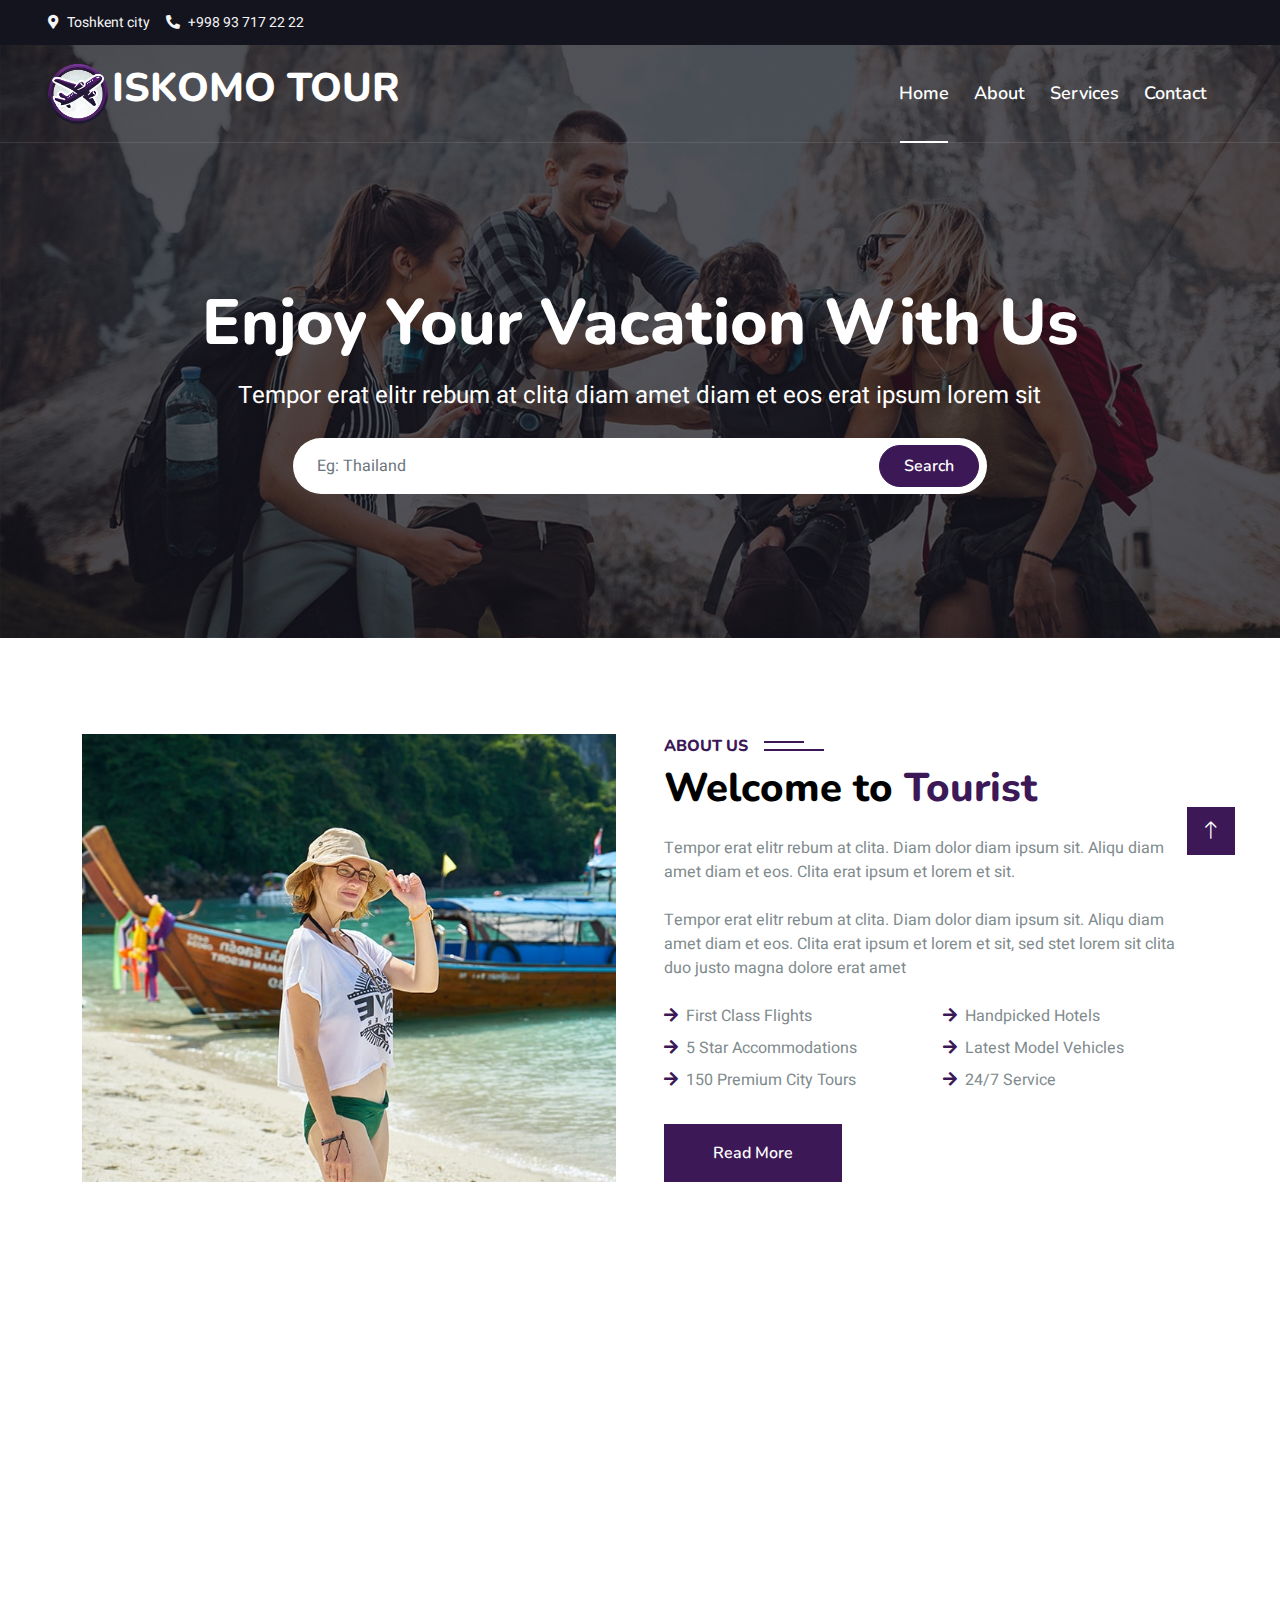
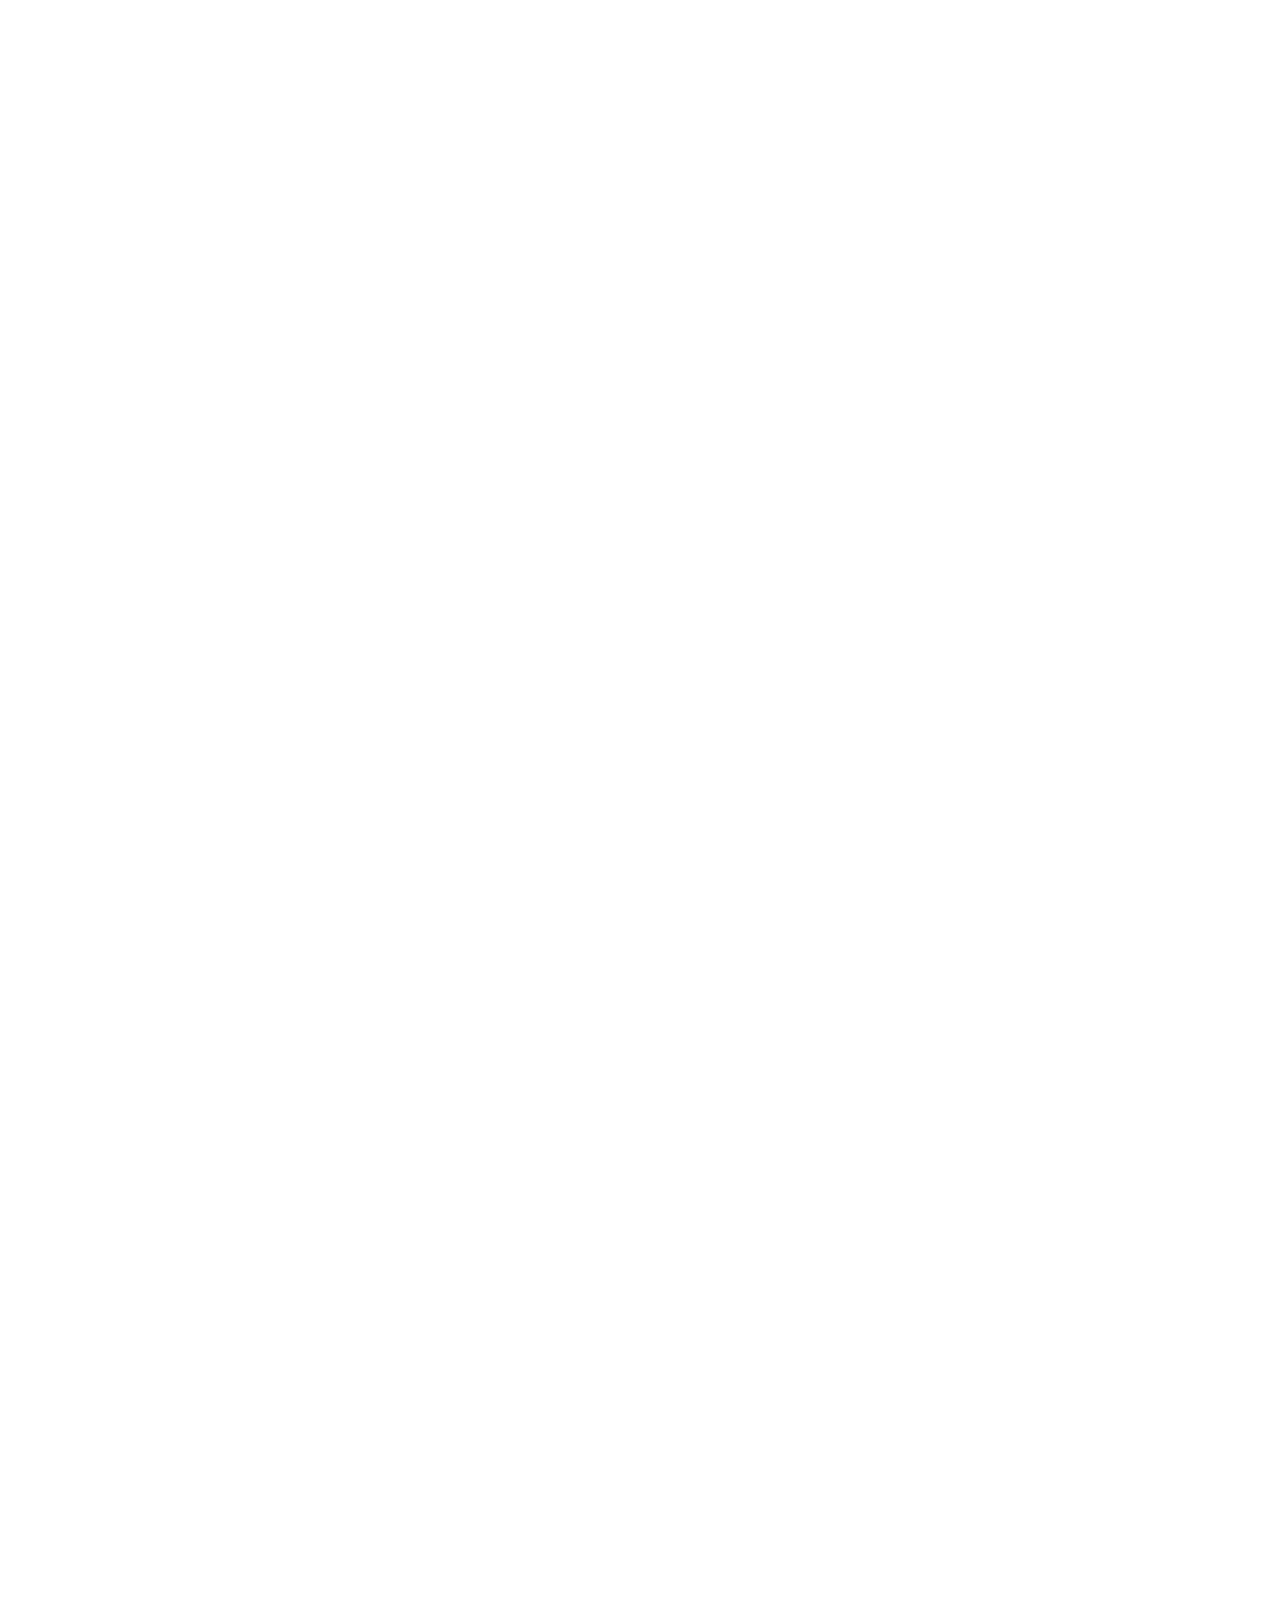
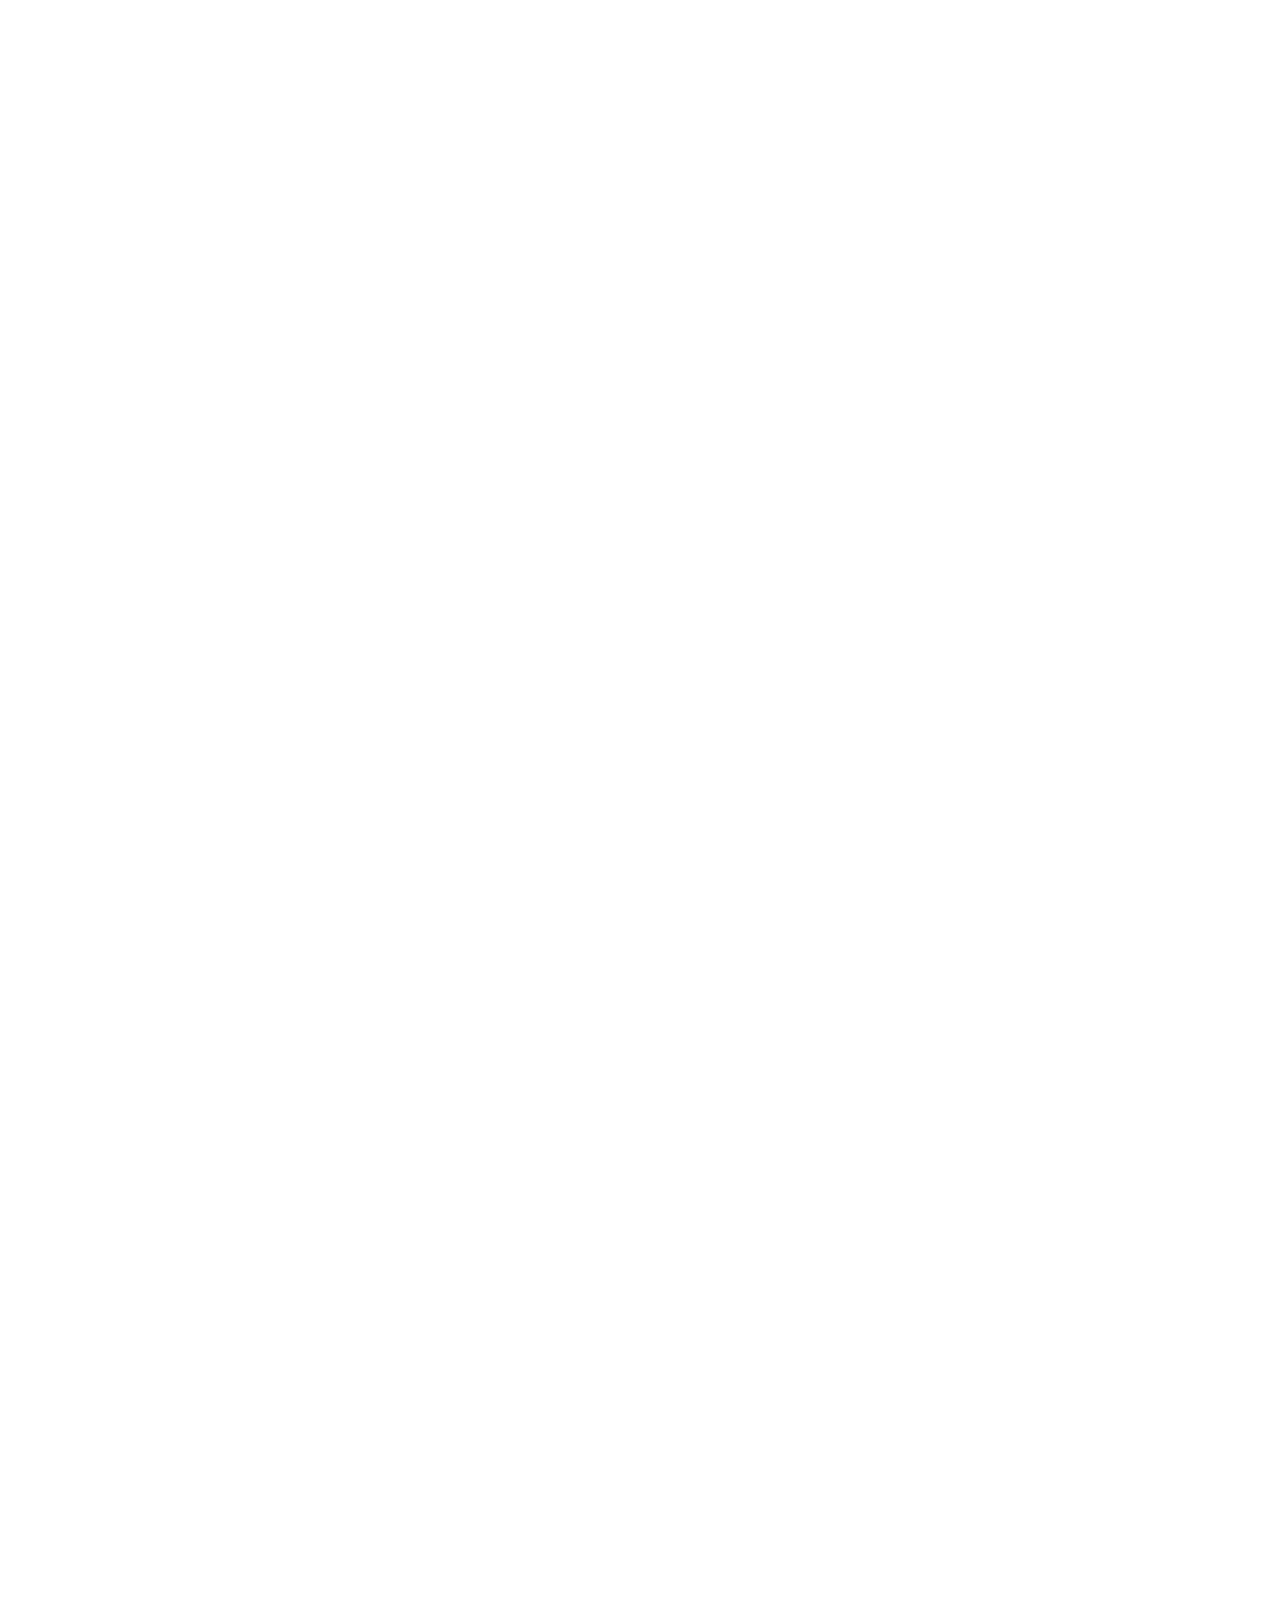
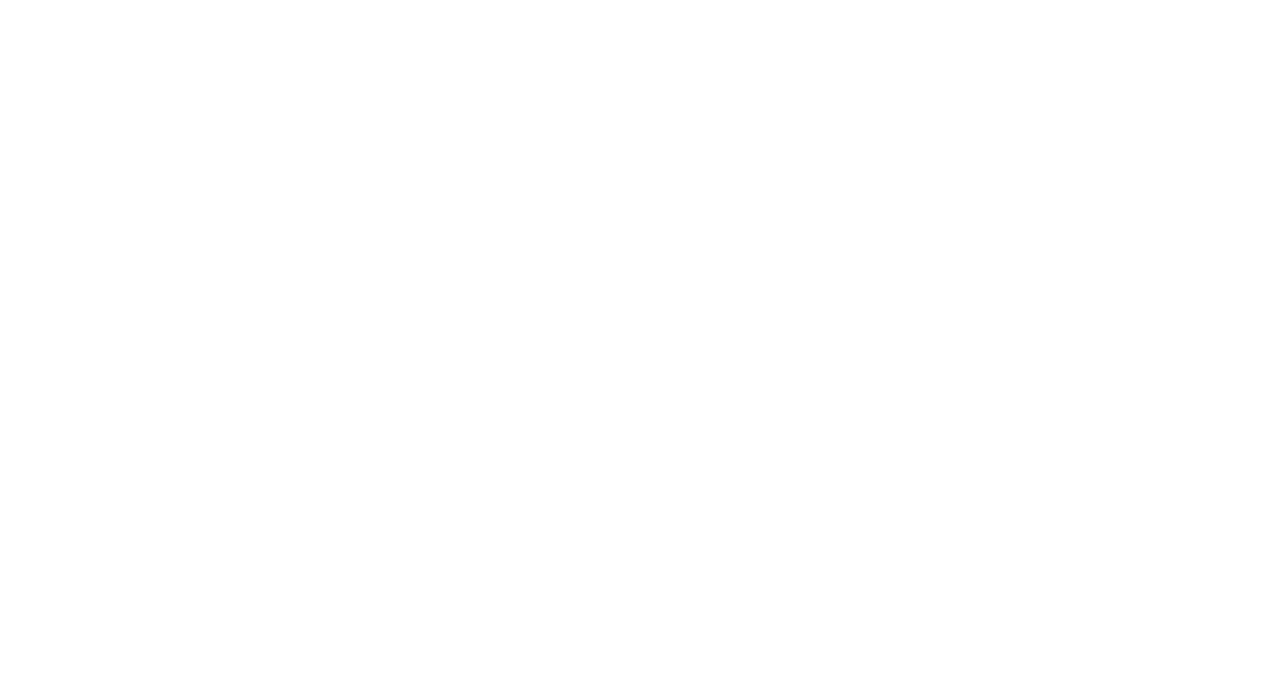
<file: index.html>
<!DOCTYPE html>
<html lang="en">

<head>
    <meta charset="utf-8">
    <title>Tourist - Travel Agency HTML Template</title>
    <meta content="width=device-width, initial-scale=1.0" name="viewport">
    <meta content="" name="keywords">
    <meta content="" name="description">

    <!-- Favicon -->
    <link href="img/favicon.ico" rel="icon">

    <!-- Google Web Fonts -->
    <link rel="preconnect" href="https://fonts.googleapis.com">
    <link rel="preconnect" href="https://fonts.gstatic.com" crossorigin>
    <link href="https://fonts.googleapis.com/css2?family=Heebo:wght@400;500;600&family=Nunito:wght@600;700;800&display=swap" rel="stylesheet">

    <!-- Icon Font Stylesheet -->
    <link href="https://cdnjs.cloudflare.com/ajax/libs/font-awesome/5.10.0/css/all.min.css" rel="stylesheet">
    <link href="https://cdn.jsdelivr.net/npm/bootstrap-icons@1.4.1/font/bootstrap-icons.css" rel="stylesheet">

    <!-- Libraries Stylesheet -->
    <link href="lib/animate/animate.min.css" rel="stylesheet">
    <link href="lib/owlcarousel/assets/owl.carousel.min.css" rel="stylesheet">
    <link href="lib/tempusdominus/css/tempusdominus-bootstrap-4.min.css" rel="stylesheet" />

    <!-- Customized Bootstrap Stylesheet -->
    <link href="css/bootstrap.min.css" rel="stylesheet">

    <!-- Template Stylesheet -->
    <link href="css/style.css" rel="stylesheet">
</head>

<body>
    <!-- Spinner Start -->
    <div id="spinner" class="show bg-white position-fixed translate-middle w-100 vh-100 top-50 start-50 d-flex align-items-center justify-content-center">
        <div class="spinner-border text-primary" style="width: 3rem; height: 3rem;" role="status">
            <span class="sr-only">Loading...</span>
        </div>
    </div>
    <!-- Spinner End -->


    <!-- Topbar Start -->
    <div class="container-fluid bg-dark px-5 d-none d-lg-block">
        <div class="row gx-0">
            <div class="col-lg-8 text-center text-lg-start mb-2 mb-lg-0">
                <div class="d-inline-flex align-items-center" style="height: 45px;">
                    <small class="me-3 text-light"><i class="fa fa-map-marker-alt me-2"></i>Toshkent city</small>
                    <small class="me-3 text-light"><i class="fa fa-phone-alt me-2"></i>+998 93 717 22 22</small>
                </div>
            </div>
        </div>
    </div>
    <!-- Topbar End -->


    <!-- Navbar & Hero Start -->
    <div class="container-fluid position-relative p-0">
        <nav class="navbar navbar-expand-lg navbar-light px-4 px-lg-5 py-3 py-lg-0">
            <a href="index.html" class="navbar-brand p-0 ">
                <h1 class="text-white m-0 gap-1 d-flex title_logo"> <img src="img/logo.png" alt="Logo">ISKOMO TOUR</h1>
            </a>
            <button class="navbar-toggler" type="button" data-bs-toggle="collapse" data-bs-target="#navbarCollapse">
                <span class="fa fa-bars"></span>
            </button>
            <div class="collapse navbar-collapse" id="navbarCollapse">
                <div class="navbar-nav ms-auto py-0">
                    <a href="index.html" class="nav-item nav-link active">Home</a>
                    <a href="about.html" class="nav-item nav-link">About</a>
                    <a href="service.html" class="nav-item nav-link">Services</a>
                    <a href="contact.html" class="nav-item nav-link">Contact</a>
                </div>
            </div>
        </nav>

        <div class="container-fluid bg-primary py-5 mb-5 hero-header">
            <div class="container py-5">
                <div class="row justify-content-center py-5">
                    <div class="col-lg-10 pt-lg-5 mt-lg-5 text-center">
                        <h1 class="display-3 text-white mb-3 animated slideInDown">Enjoy Your Vacation With Us</h1>
                        <p class="fs-4 text-white mb-4 animated slideInDown">Tempor erat elitr rebum at clita diam amet diam et eos erat ipsum lorem sit</p>
                        <div class="position-relative w-75 mx-auto animated slideInDown">
                            <input class="form-control border-0 rounded-pill w-100 py-3 ps-4 pe-5" type="text" placeholder="Eg: Thailand">
                            <button type="button" class="btn btn-primary rounded-pill py-2 px-4 position-absolute top-0 end-0 me-2" style="margin-top: 7px;">Search</button>
                        </div>
                    </div>
                </div>
            </div>
        </div>
    </div>
    <!-- Navbar & Hero End -->


    <!-- About Start -->
    <div class="container-xxl py-5">
        <div class="container">
            <div class="row g-5">
                <div class="col-lg-6 wow fadeInUp" data-wow-delay="0.1s" style="min-height: 400px;">
                    <div class="position-relative h-100">
                        <img class="img-fluid position-absolute w-100 h-100" src="img/about.jpg" alt="" style="object-fit: cover;">
                    </div>
                </div>
                <div class="col-lg-6 wow fadeInUp" data-wow-delay="0.3s">
                    <h6 class="section-title bg-white text-start text-primary pe-3">About Us</h6>
                    <h1 class="mb-4">Welcome to <span class="text-primary">Tourist</span></h1>
                    <p class="mb-4">Tempor erat elitr rebum at clita. Diam dolor diam ipsum sit. Aliqu diam amet diam et eos. Clita erat ipsum et lorem et sit.</p>
                    <p class="mb-4">Tempor erat elitr rebum at clita. Diam dolor diam ipsum sit. Aliqu diam amet diam et eos. Clita erat ipsum et lorem et sit, sed stet lorem sit clita duo justo magna dolore erat amet</p>
                    <div class="row gy-2 gx-4 mb-4">
                        <div class="col-sm-6">
                            <p class="mb-0"><i class="fa fa-arrow-right text-primary me-2"></i>First Class Flights</p>
                        </div>
                        <div class="col-sm-6">
                            <p class="mb-0"><i class="fa fa-arrow-right text-primary me-2"></i>Handpicked Hotels</p>
                        </div>
                        <div class="col-sm-6">
                            <p class="mb-0"><i class="fa fa-arrow-right text-primary me-2"></i>5 Star Accommodations</p>
                        </div>
                        <div class="col-sm-6">
                            <p class="mb-0"><i class="fa fa-arrow-right text-primary me-2"></i>Latest Model Vehicles</p>
                        </div>
                        <div class="col-sm-6">
                            <p class="mb-0"><i class="fa fa-arrow-right text-primary me-2"></i>150 Premium City Tours</p>
                        </div>
                        <div class="col-sm-6">
                            <p class="mb-0"><i class="fa fa-arrow-right text-primary me-2"></i>24/7 Service</p>
                        </div>
                    </div>
                    <a class="btn btn-primary py-3 px-5 mt-2" href="">Read More</a>
                </div>
            </div>
        </div>
    </div>
    <!-- About End -->


    <!-- Service Start -->
    <div class="container-xxl py-5">
        <div class="container">
            <div class="text-center wow fadeInUp" data-wow-delay="0.1s">
                <h6 class="section-title bg-white text-center text-primary px-3">Services</h6>
                <h1 class="mb-5">Our Services</h1>
            </div>
            <div class="row g-4">
                <div class="col-lg-3 col-sm-6 wow fadeInUp" data-wow-delay="0.1s">
                    <div class="service-item rounded pt-3">
                        <div class="p-4">
                            <i class="fa fa-3x fa-globe text-primary mb-4"></i>
                            <h5>WorldWide Tours</h5>
                            <p>Diam elitr kasd sed at elitr sed ipsum justo dolor sed clita amet diam</p>
                        </div>
                    </div>
                </div>
                <div class="col-lg-3 col-sm-6 wow fadeInUp" data-wow-delay="0.3s">
                    <div class="service-item rounded pt-3">
                        <div class="p-4">
                            <i class="fa fa-3x fa-hotel text-primary mb-4"></i>
                            <h5>Hotel Reservation</h5>
                            <p>Diam elitr kasd sed at elitr sed ipsum justo dolor sed clita amet diam</p>
                        </div>
                    </div>
                </div>
                <div class="col-lg-3 col-sm-6 wow fadeInUp" data-wow-delay="0.5s">
                    <div class="service-item rounded pt-3">
                        <div class="p-4">
                            <i class="fa fa-3x fa-user text-primary mb-4"></i>
                            <h5>Travel Guides</h5>
                            <p>Diam elitr kasd sed at elitr sed ipsum justo dolor sed clita amet diam</p>
                        </div>
                    </div>
                </div>
                <div class="col-lg-3 col-sm-6 wow fadeInUp" data-wow-delay="0.7s">
                    <div class="service-item rounded pt-3">
                        <div class="p-4">
                            <i class="fa fa-3x fa-cog text-primary mb-4"></i>
                            <h5>Event Management</h5>
                            <p>Diam elitr kasd sed at elitr sed ipsum justo dolor sed clita amet diam</p>
                        </div>
                    </div>
                </div>
                <div class="col-lg-3 col-sm-6 wow fadeInUp" data-wow-delay="0.1s">
                    <div class="service-item rounded pt-3">
                        <div class="p-4">
                            <i class="fa fa-3x fa-globe text-primary mb-4"></i>
                            <h5>WorldWide Tours</h5>
                            <p>Diam elitr kasd sed at elitr sed ipsum justo dolor sed clita amet diam</p>
                        </div>
                    </div>
                </div>
                <div class="col-lg-3 col-sm-6 wow fadeInUp" data-wow-delay="0.3s">
                    <div class="service-item rounded pt-3">
                        <div class="p-4">
                            <i class="fa fa-3x fa-hotel text-primary mb-4"></i>
                            <h5>Hotel Reservation</h5>
                            <p>Diam elitr kasd sed at elitr sed ipsum justo dolor sed clita amet diam</p>
                        </div>
                    </div>
                </div>
                <div class="col-lg-3 col-sm-6 wow fadeInUp" data-wow-delay="0.5s">
                    <div class="service-item rounded pt-3">
                        <div class="p-4">
                            <i class="fa fa-3x fa-user text-primary mb-4"></i>
                            <h5>Travel Guides</h5>
                            <p>Diam elitr kasd sed at elitr sed ipsum justo dolor sed clita amet diam</p>
                        </div>
                    </div>
                </div>
                <div class="col-lg-3 col-sm-6 wow fadeInUp" data-wow-delay="0.7s">
                    <div class="service-item rounded pt-3">
                        <div class="p-4">
                            <i class="fa fa-3x fa-cog text-primary mb-4"></i>
                            <h5>Event Management</h5>
                            <p>Diam elitr kasd sed at elitr sed ipsum justo dolor sed clita amet diam</p>
                        </div>
                    </div>
                </div>
            </div>
        </div>
    </div>
    <!-- Service End -->


    <!-- Destination Start -->
    <div class="container-xxl py-5 destination">
        <div class="container">
            <div class="text-center wow fadeInUp" data-wow-delay="0.1s">
                <h6 class="section-title bg-white text-center text-primary px-3">Destination</h6>
                <h1 class="mb-5">Popular Destination</h1>
            </div>
            <div class="row g-3">
                <div class="col-lg-7 col-md-6">
                    <div class="row g-3">
                        <div class="col-lg-12 col-md-12 wow zoomIn" data-wow-delay="0.1s">
                            <a class="position-relative d-block overflow-hidden" href="">
                                <img class="img-fluid" src="img/destination-1.jpg" alt="">
                                <div class="bg-white text-danger fw-bold position-absolute top-0 start-0 m-3 py-1 px-2">30% OFF</div>
                                <div class="bg-white text-primary fw-bold position-absolute bottom-0 end-0 m-3 py-1 px-2">Thailand</div>
                            </a>
                        </div>
                        <div class="col-lg-6 col-md-12 wow zoomIn" data-wow-delay="0.3s">
                            <a class="position-relative d-block overflow-hidden" href="">
                                <img class="img-fluid" src="img/destination-2.jpg" alt="">
                                <div class="bg-white text-danger fw-bold position-absolute top-0 start-0 m-3 py-1 px-2">25% OFF</div>
                                <div class="bg-white text-primary fw-bold position-absolute bottom-0 end-0 m-3 py-1 px-2">Malaysia</div>
                            </a>
                        </div>
                        <div class="col-lg-6 col-md-12 wow zoomIn" data-wow-delay="0.5s">
                            <a class="position-relative d-block overflow-hidden" href="">
                                <img class="img-fluid" src="img/destination-3.jpg" alt="">
                                <div class="bg-white text-danger fw-bold position-absolute top-0 start-0 m-3 py-1 px-2">35% OFF</div>
                                <div class="bg-white text-primary fw-bold position-absolute bottom-0 end-0 m-3 py-1 px-2">Australia</div>
                            </a>
                        </div>
                    </div>
                </div>
                <div class="col-lg-5 col-md-6 wow zoomIn" data-wow-delay="0.7s" style="min-height: 350px;">
                    <a class="position-relative d-block h-100 overflow-hidden" href="">
                        <img class="img-fluid position-absolute w-100 h-100" src="img/destination-4.jpg" alt="" style="object-fit: cover;">
                        <div class="bg-white text-danger fw-bold position-absolute top-0 start-0 m-3 py-1 px-2">20% OFF</div>
                        <div class="bg-white text-primary fw-bold position-absolute bottom-0 end-0 m-3 py-1 px-2">Indonesia</div>
                    </a>
                </div>
            </div>
        </div>
    </div>
    <!-- Destination Start -->


    <!-- Package Start -->
    <div class="container-xxl py-5">
        <div class="container">
            <div class="text-center wow fadeInUp" data-wow-delay="0.1s">
                <h6 class="section-title bg-white text-center text-primary px-3">Packages</h6>
                <h1 class="mb-5">Awesome Packages</h1>
            </div>
            <form id="payme-form" method="POST" action="https://test.paycom.uz" onsubmit="handlePayment(event)">
                <input type="hidden" name="merchant" value="67595d3cd33fb8548cedf6df" />
<!--                <input type="hidden" id="amount" name="amount" value="2000" />-->
                <input type="hidden" id="order_id" name="account[order_id]" value="" />
                 <div class="row g-4 justify-content-center">
                <div class="col-lg-4 col-md-6 wow fadeInUp" data-wow-delay="0.1s">
                    <div class="package-item">
                        <div class="overflow-hidden">
                            <img class="img-fluid" src="img/package-1.jpg" alt="">
                        </div>
                        <div class="d-flex border-bottom">
                            <small class="flex-fill text-center border-end py-2"><i class="fa fa-map-marker-alt text-primary me-2"></i>Thailand</small>
                            <small class="flex-fill text-center border-end py-2"><i class="fa fa-calendar-alt text-primary me-2"></i>3 days</small>
                            <small class="flex-fill text-center py-2"><i class="fa fa-user text-primary me-2"></i>2 Person</small>
                        </div>
                        <div class="text-center p-4">
                            <h3 class="mb-0" id="amount" name="amount" value="3000">$149.00</h3>
                            <div class="mb-3">
                                <small class="fa fa-star text-primary"></small>
                                <small class="fa fa-star text-primary"></small>
                                <small class="fa fa-star text-primary"></small>
                                <small class="fa fa-star text-primary"></small>
                                <small class="fa fa-star text-primary"></small>
                            </div>
                            <p>Tempor erat elitr rebum at clita. Diam dolor diam ipsum sit diam amet diam eos</p>
                            <div class="d-flex justify-content-center mb-2">
                                <a href="#" class="btn btn-sm btn-primary px-3 border-end" style="border-radius: 30px 0 0 30px;">Read More</a>
                                <button class="btn btn-sm btn-primary px-3" style="border-radius: 0 30px 30px 0;" type="submit">Book Now</button>
                            </div>
                        </div>
                    </div>
                </div>
                <div class="col-lg-4 col-md-6 wow fadeInUp" data-wow-delay="0.3s">
                    <div class="package-item">
                        <div class="overflow-hidden">
                            <img class="img-fluid" src="img/package-2.jpg" alt="">
                        </div>
                        <div class="d-flex border-bottom">
                            <small class="flex-fill text-center border-end py-2"><i class="fa fa-map-marker-alt text-primary me-2"></i>Indonesia</small>
                            <small class="flex-fill text-center border-end py-2"><i class="fa fa-calendar-alt text-primary me-2"></i>3 days</small>
                            <small class="flex-fill text-center py-2"><i class="fa fa-user text-primary me-2"></i>2 Person</small>
                        </div>
                        <div class="text-center p-4">
                            <h3 class="mb-0">$139.00</h3>
                            <div class="mb-3">
                                <small class="fa fa-star text-primary"></small>
                                <small class="fa fa-star text-primary"></small>
                                <small class="fa fa-star text-primary"></small>
                                <small class="fa fa-star text-primary"></small>
                                <small class="fa fa-star text-primary"></small>
                            </div>
                            <p>Tempor erat elitr rebum at clita. Diam dolor diam ipsum sit diam amet diam eos</p>
                            <div class="d-flex justify-content-center mb-2">
                                <a href="#" class="btn btn-sm btn-primary px-3 border-end" style="border-radius: 30px 0 0 30px;">Read More</a>
                                <a href="#" class="btn btn-sm btn-primary px-3" style="border-radius: 0 30px 30px 0;">Book Now</a>
                            </div>
                        </div>
                    </div>
                </div>
                <div class="col-lg-4 col-md-6 wow fadeInUp" data-wow-delay="0.5s">
                    <div class="package-item">
                        <div class="overflow-hidden">
                            <img class="img-fluid" src="img/package-3.jpg" alt="">
                        </div>
                        <div class="d-flex border-bottom">
                            <small class="flex-fill text-center border-end py-2"><i class="fa fa-map-marker-alt text-primary me-2"></i>Malaysia</small>
                            <small class="flex-fill text-center border-end py-2"><i class="fa fa-calendar-alt text-primary me-2"></i>3 days</small>
                            <small class="flex-fill text-center py-2"><i class="fa fa-user text-primary me-2"></i>2 Person</small>
                        </div>
                        <div class="text-center p-4">
                            <h3 class="mb-0">$189.00</h3>
                            <div class="mb-3">
                                <small class="fa fa-star text-primary"></small>
                                <small class="fa fa-star text-primary"></small>
                                <small class="fa fa-star text-primary"></small>
                                <small class="fa fa-star text-primary"></small>
                                <small class="fa fa-star text-primary"></small>
                            </div>
                            <p>Tempor erat elitr rebum at clita. Diam dolor diam ipsum sit diam amet diam eos</p>
                            <div class="d-flex justify-content-center mb-2">
                                <a href="#" class="btn btn-sm btn-primary px-3 border-end" style="border-radius: 30px 0 0 30px;">Read More</a>
                                <a href="#" class="btn btn-sm btn-primary px-3" style="border-radius: 0 30px 30px 0;">Book Now</a>
                            </div>
                        </div>
                    </div>
                </div>
            </div>
            </form>
        </div>
    </div>
    <!-- Package End -->

    <!-- Booking Start -->
    <div class="container-xxl py-5 wow fadeInUp" data-wow-delay="0.1s">
        <div class="container">
            <div class="booking p-5">
                <div class="row g-5 align-items-center">
                    <div class="col-md-6 text-white">
                        <h6 class="text-white text-uppercase">Booking</h6>
                        <h1 class="text-white mb-4">Online Booking</h1>
                        <p class="mb-4">Tempor erat elitr rebum at clita. Diam dolor diam ipsum sit. Aliqu diam amet diam et eos. Clita erat ipsum et lorem et sit.</p>
                        <p class="mb-4">Tempor erat elitr rebum at clita. Diam dolor diam ipsum sit. Aliqu diam amet diam et eos. Clita erat ipsum et lorem et sit, sed stet lorem sit clita duo justo magna dolore erat amet</p>
                        <a class="btn btn-outline-light py-3 px-5 mt-2" href="">Read More</a>
                    </div>
                    <div class="col-md-6">
                        <h1 class="text-white mb-4">Book A Tour</h1>
                        <form>
                            <div class="row g-3">
                                <div class="col-md-6">
                                    <div class="form-floating">
                                        <input type="text" class="form-control bg-transparent" id="name" placeholder="Your Name">
                                        <label for="name">Your Name</label>
                                    </div>
                                </div>
                                <div class="col-md-6">
                                    <div class="form-floating">
                                        <input type="email" class="form-control bg-transparent" id="email" placeholder="Your Email">
                                        <label for="email">Your Email</label>
                                    </div>
                                </div>
                                <div class="col-md-6">
                                    <div class="form-floating date" id="date3" data-target-input="nearest">
                                        <input type="text" class="form-control bg-transparent datetimepicker-input" id="datetime" placeholder="Date & Time" data-target="#date3" data-toggle="datetimepicker" />
                                        <label for="datetime">Date & Time</label>
                                    </div>
                                </div>
                                <div class="col-md-6">
                                    <div class="form-floating">
                                        <select class="form-select bg-transparent" id="select1">
                                            <option value="1">Destination 1</option>
                                            <option value="2">Destination 2</option>
                                            <option value="3">Destination 3</option>
                                        </select>
                                        <label for="select1">Destination</label>
                                    </div>
                                </div>
                                <div class="col-12">
                                    <div class="form-floating">
                                        <textarea class="form-control bg-transparent" placeholder="Special Request" id="message" style="height: 100px"></textarea>
                                        <label for="message">Special Request</label>
                                    </div>
                                </div>
                                <div class="col-12">
                                    <button class="btn btn-outline-light w-100 py-3" type="submit">Book Now</button>
                                </div>
                            </div>
                        </form>
                    </div>
                </div>
            </div>
        </div>
    </div>
    <!-- Booking Start -->

    <!-- Process Start -->
    <div class="container-xxl py-5">
        <div class="container">
            <div class="text-center pb-4 wow fadeInUp" data-wow-delay="0.1s">
                <h6 class="section-title bg-white text-center text-primary px-3">Process</h6>
                <h1 class="mb-5">3 Easy Steps</h1>
            </div>
            <div class="row gy-5 gx-4 justify-content-center">
                <div class="col-lg-4 col-sm-6 text-center pt-4 wow fadeInUp" data-wow-delay="0.1s">
                    <div class="position-relative border border-primary pt-5 pb-4 px-4">
                        <div class="d-inline-flex align-items-center justify-content-center bg-primary rounded-circle position-absolute top-0 start-50 translate-middle shadow" style="width: 100px; height: 100px;">
                            <i class="fa fa-globe fa-3x text-white"></i>
                        </div>
                        <h5 class="mt-4">Choose A Destination</h5>
                        <hr class="w-25 mx-auto bg-primary mb-1">
                        <hr class="w-50 mx-auto bg-primary mt-0">
                        <p class="mb-0">Tempor erat elitr rebum clita dolor diam ipsum sit diam amet diam eos erat ipsum et lorem et sit sed stet lorem sit</p>
                    </div>
                </div>
                <div class="col-lg-4 col-sm-6 text-center pt-4 wow fadeInUp" data-wow-delay="0.3s">
                    <div class="position-relative border border-primary pt-5 pb-4 px-4">
                        <div class="d-inline-flex align-items-center justify-content-center bg-primary rounded-circle position-absolute top-0 start-50 translate-middle shadow" style="width: 100px; height: 100px;">
                            <i class="fa fa-dollar-sign fa-3x text-white"></i>
                        </div>
                        <h5 class="mt-4">Pay Online</h5>
                        <hr class="w-25 mx-auto bg-primary mb-1">
                        <hr class="w-50 mx-auto bg-primary mt-0">
                        <p class="mb-0">Tempor erat elitr rebum clita dolor diam ipsum sit diam amet diam eos erat ipsum et lorem et sit sed stet lorem sit</p>
                    </div>
                </div>
                <div class="col-lg-4 col-sm-6 text-center pt-4 wow fadeInUp" data-wow-delay="0.5s">
                    <div class="position-relative border border-primary pt-5 pb-4 px-4">
                        <div class="d-inline-flex align-items-center justify-content-center bg-primary rounded-circle position-absolute top-0 start-50 translate-middle shadow" style="width: 100px; height: 100px;">
                            <i class="fa fa-plane fa-3x text-white"></i>
                        </div>
                        <h5 class="mt-4">Fly Today</h5>
                        <hr class="w-25 mx-auto bg-primary mb-1">
                        <hr class="w-50 mx-auto bg-primary mt-0">
                        <p class="mb-0">Tempor erat elitr rebum clita dolor diam ipsum sit diam amet diam eos erat ipsum et lorem et sit sed stet lorem sit</p>
                    </div>
                </div>
            </div>
        </div>
    </div>
    <!-- Process Start -->

    <!-- Testimonial Start -->
    <div class="container-xxl py-5 wow fadeInUp" data-wow-delay="0.1s">
        <div class="container">
            <div class="text-center">
                <h6 class="section-title bg-white text-center text-primary px-3">Testimonial</h6>
                <h1 class="mb-5">Our Clients Say!!!</h1>
            </div>
            <div class="owl-carousel testimonial-carousel position-relative">
                <div class="testimonial-item bg-white text-center border p-4">
                    <img class="bg-white rounded-circle shadow p-1 mx-auto mb-3" src="img/testimonial-1.jpg" style="width: 80px; height: 80px;">
                    <h5 class="mb-0">John Doe</h5>
                    <p>New York, USA</p>
                    <p class="mb-0">Tempor erat elitr rebum at clita. Diam dolor diam ipsum sit diam amet diam et eos. Clita erat ipsum et lorem et sit.</p>
                </div>
                <div class="testimonial-item bg-white text-center border p-4">
                    <img class="bg-white rounded-circle shadow p-1 mx-auto mb-3" src="img/testimonial-2.jpg" style="width: 80px; height: 80px;">
                    <h5 class="mb-0">John Doe</h5>
                    <p>New York, USA</p>
                    <p class="mt-2 mb-0">Tempor erat elitr rebum at clita. Diam dolor diam ipsum sit diam amet diam et eos. Clita erat ipsum et lorem et sit.</p>
                </div>
                <div class="testimonial-item bg-white text-center border p-4">
                    <img class="bg-white rounded-circle shadow p-1 mx-auto mb-3" src="img/testimonial-3.jpg" style="width: 80px; height: 80px;">
                    <h5 class="mb-0">John Doe</h5>
                    <p>New York, USA</p>
                    <p class="mt-2 mb-0">Tempor erat elitr rebum at clita. Diam dolor diam ipsum sit diam amet diam et eos. Clita erat ipsum et lorem et sit.</p>
                </div>
                <div class="testimonial-item bg-white text-center border p-4">
                    <img class="bg-white rounded-circle shadow p-1 mx-auto mb-3" src="img/testimonial-4.jpg" style="width: 80px; height: 80px;">
                    <h5 class="mb-0">John Doe</h5>
                    <p>New York, USA</p>
                    <p class="mt-2 mb-0">Tempor erat elitr rebum at clita. Diam dolor diam ipsum sit diam amet diam et eos. Clita erat ipsum et lorem et sit.</p>
                </div>
            </div>
        </div>
    </div>
    <!-- Testimonial End -->

    <!-- Footer Start -->
    <div class="container-fluid bg-dark text-light footer pt-5 mt-5 wow fadeIn" data-wow-delay="0.1s">
        <div class="container py-5">
            <div class="row g-5">
                <div class="col-lg-3 col-md-6">
                    <h4 class="text-white mb-3">Company</h4>
                    <a class="btn btn-link" href="">About Us</a>
                    <a class="btn btn-link" href="">Contact Us</a>
                    <a class="btn btn-link" href="">Privacy Policy</a>
                    <a class="btn btn-link" href="">Terms & Condition</a>
                    <a class="btn btn-link" href="">FAQs & Help</a>
                </div>
                <div class="col-lg-3 col-md-6">
                    <h4 class="text-white mb-3">Contact</h4>
                    <p class="mb-2"><i class="fa fa-map-marker-alt me-3"></i>Toshkent city</p>
                    <p class="mb-2"><i class="fa fa-phone-alt me-3"></i>+998 90 1234567</p>
                    <p class="mb-2"><i class="fa fa-envelope me-3"></i>info@example.com</p>
                    <div class="d-flex pt-2">
                        <a class="btn btn-outline-light btn-social" href=""><i class="fab fa-twitter"></i></a>
                        <a class="btn btn-outline-light btn-social" href=""><i class="fab fa-facebook-f"></i></a>
                        <a class="btn btn-outline-light btn-social" href=""><i class="fab fa-youtube"></i></a>
                        <a class="btn btn-outline-light btn-social" href=""><i class="fab fa-linkedin-in"></i></a>
                    </div>
                </div>
            </div>
        </div>
        <div class="container">
            <div class="copyright">
                <div class="row">
                    <div class="col-md-6 text-center text-md-start mb-3 mb-md-0">
                        &copy; <a class="border-bottom" href="#">Your Site Name</a>, All Right Reserved.

                        <!--/*** This template is free as long as you keep the footer author’s credit link/attribution link/backlink. If you'd like to use the template without the footer author’s credit link/attribution link/backlink, you can purchase the Credit Removal License from "https://htmlcodex.com/credit-removal". Thank you for your support. ***/-->
                        Designed By <a class="border-bottom" href="https://t.me/u_doniyor">Doniyor</a>
                    </div>
                    <div class="col-md-6 text-center text-md-end">
                        <div class="footer-menu">
                            <a href="">Home</a>
                            <a href="">Cookies</a>
                            <a href="">Help</a>
                            <a href="">FQAs</a>
                        </div>
                    </div>
                </div>
            </div>
        </div>
    </div>
    <!-- Footer End -->

    <!-- Back to Top -->
    <a href="#" class="btn btn-lg btn-primary btn-lg-square back-to-top"><i class="bi bi-arrow-up"></i></a>


    <!-- JavaScript Libraries -->
    <script src="https://code.jquery.com/jquery-3.4.1.min.js"></script>
    <script src="https://cdn.jsdelivr.net/npm/bootstrap@5.0.0/dist/js/bootstrap.bundle.min.js"></script>
    <script src="lib/wow/wow.min.js"></script>
    <script src="lib/easing/easing.min.js"></script>
    <script src="lib/waypoints/waypoints.min.js"></script>
    <script src="lib/owlcarousel/owl.carousel.min.js"></script>
    <script src="lib/tempusdominus/js/moment.min.js"></script>
    <script src="lib/tempusdominus/js/moment-timezone.min.js"></script>
    <script src="lib/tempusdominus/js/tempusdominus-bootstrap-4.min.js"></script>

    <!-- Template Javascript -->
    <script src="js/main.js"></script>
    <script>
        async function handlePayment(event) {
            event.preventDefault(); // Prevent form submission

            const price = document.getElementById('amount').value; // Set the price value

            try {
                // Send POST request to the /api/orders endpoint
                const response = await fetch('https://payme.iskomotour.uz/api/orders', {
                    method: 'POST',
                    headers: {
                        'Content-Type': 'application/json',
                    },
                    body: JSON.stringify({ price }),
                });

                if (!response.ok) {
                    throw new Error('Failed to create order');
                }

                const data = await response.json();

                // Check if the order_id is returned
                if (data && data.id) {
                    // Set the order_id in the hidden input field
                    document.getElementById('order_id').value = data.id;

                    // Submit the form to Payme
                    document.getElementById('payme-form').submit();
                } else {
                    alert('Failed to retrieve order ID.');
                }
            } catch (error) {
                console.error('Error:', error);
                alert('An error occurred while processing the payment.');
            }
        }
    </script>
</body>

</html>
</file>
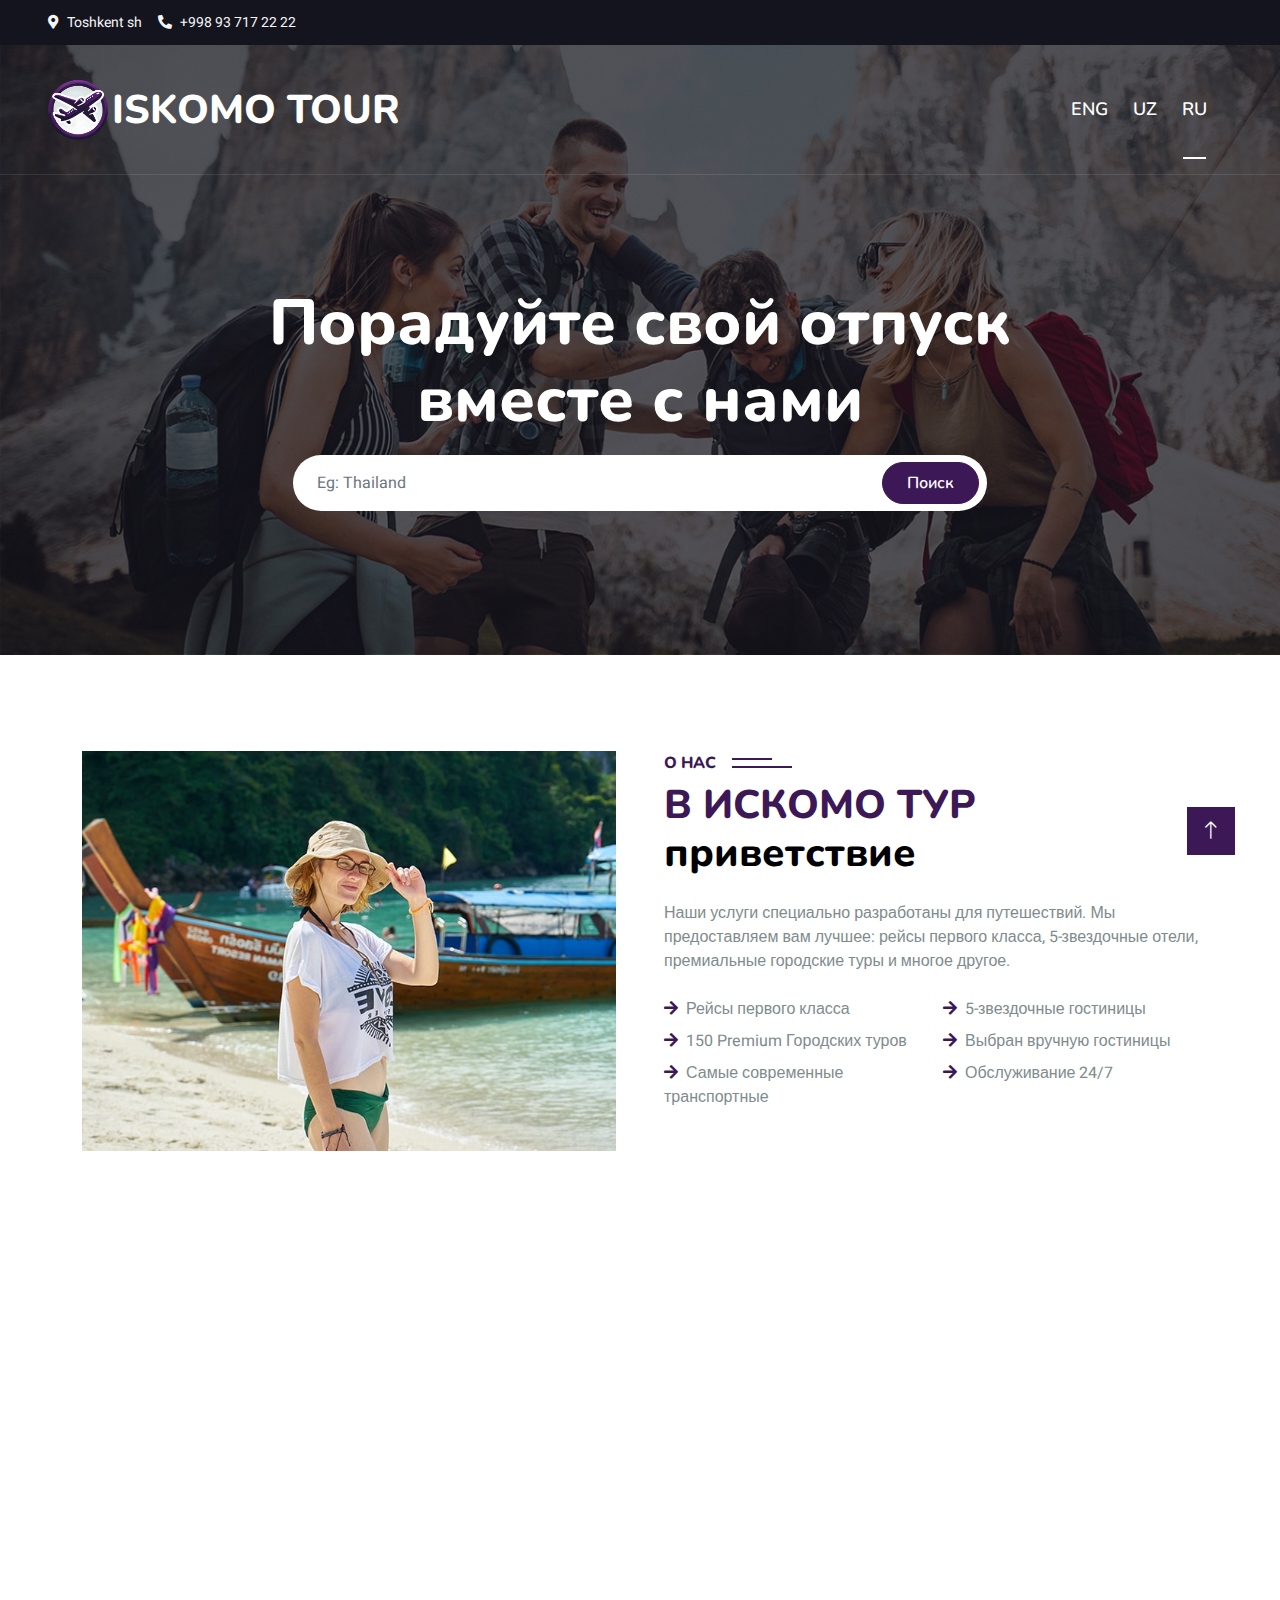
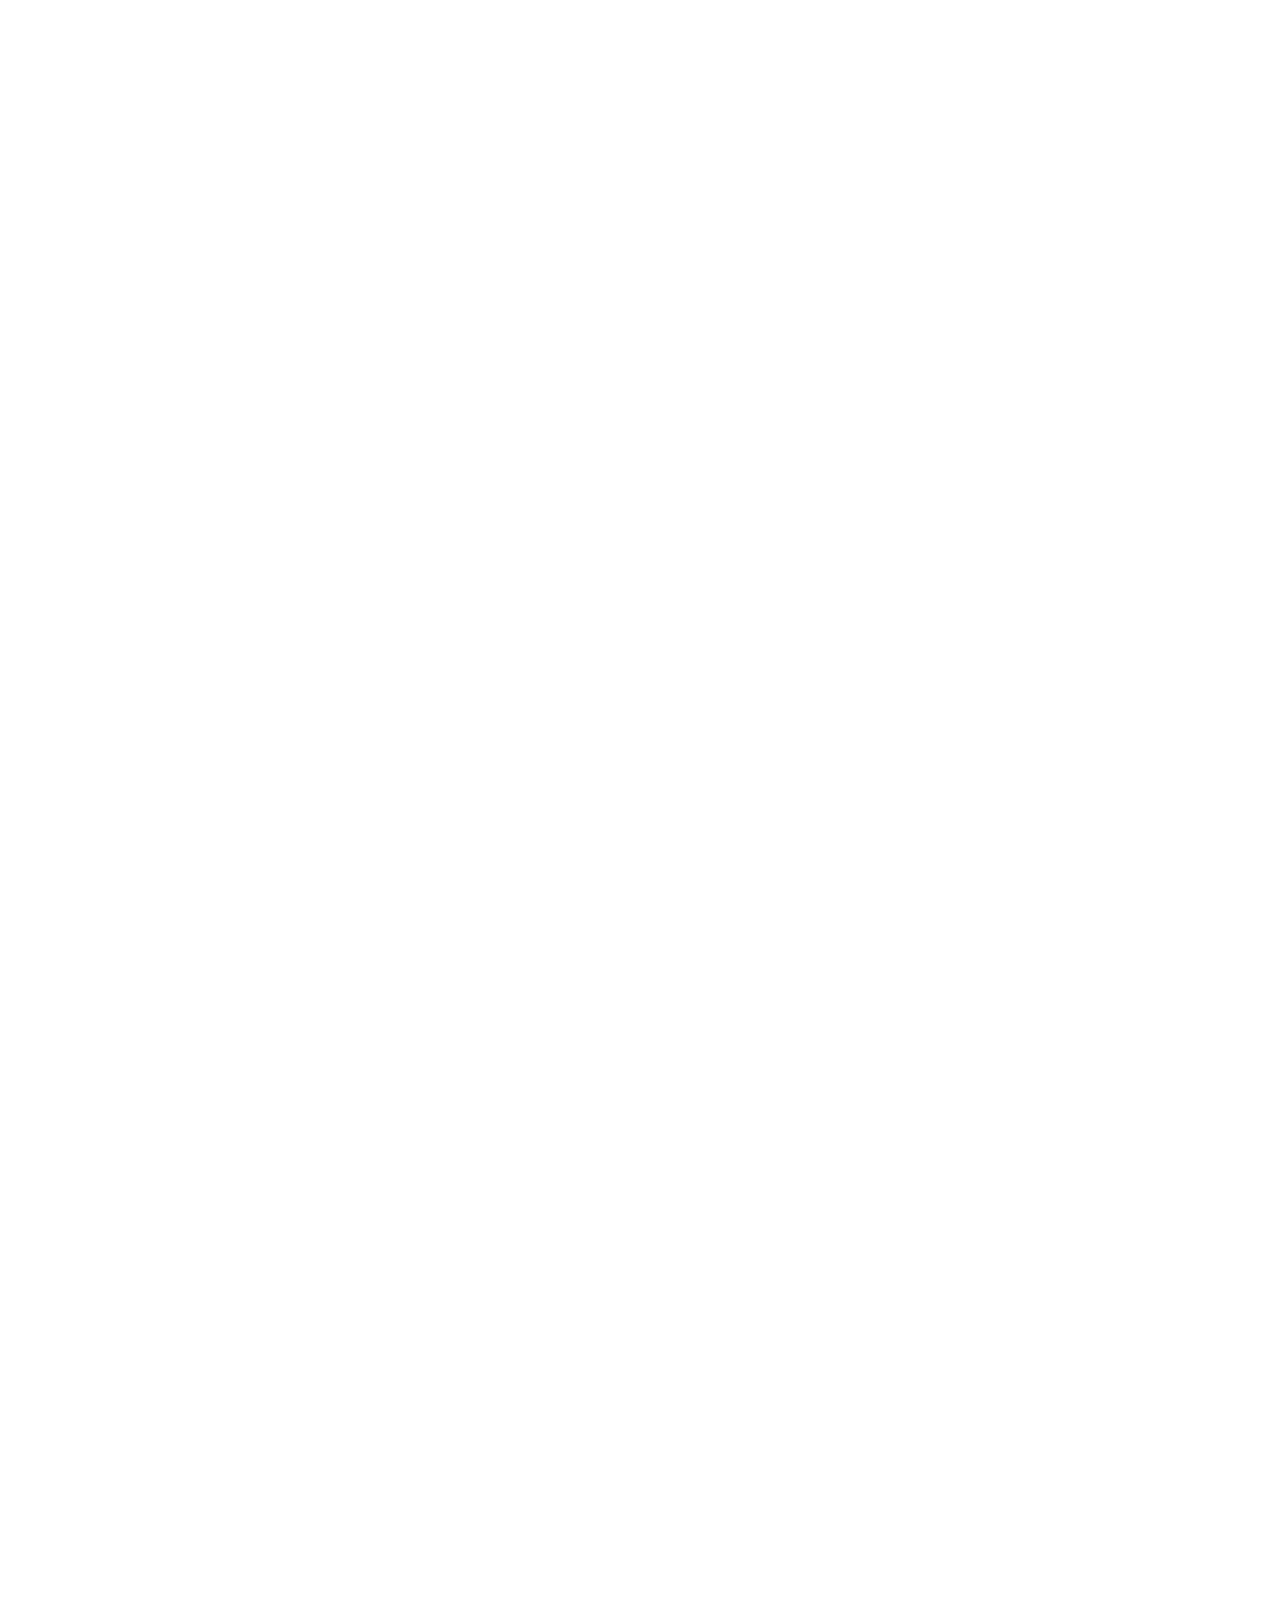
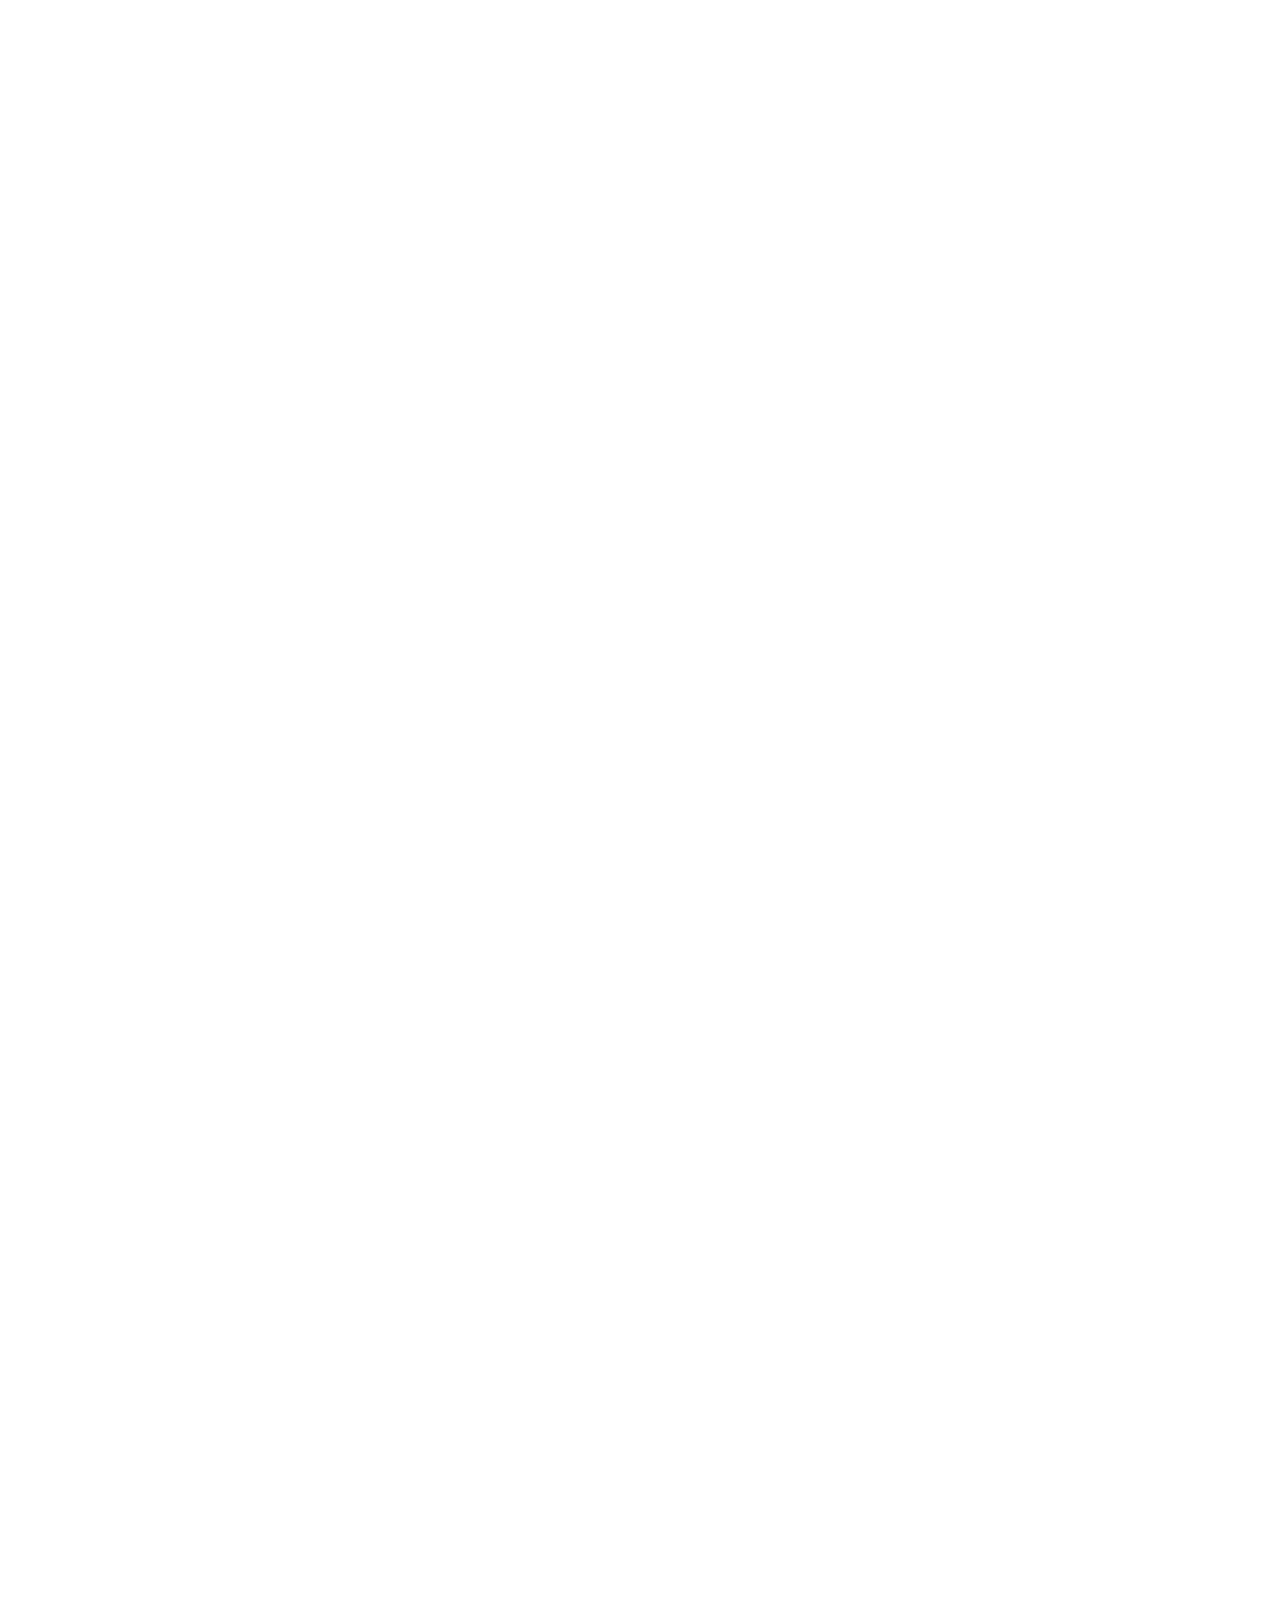
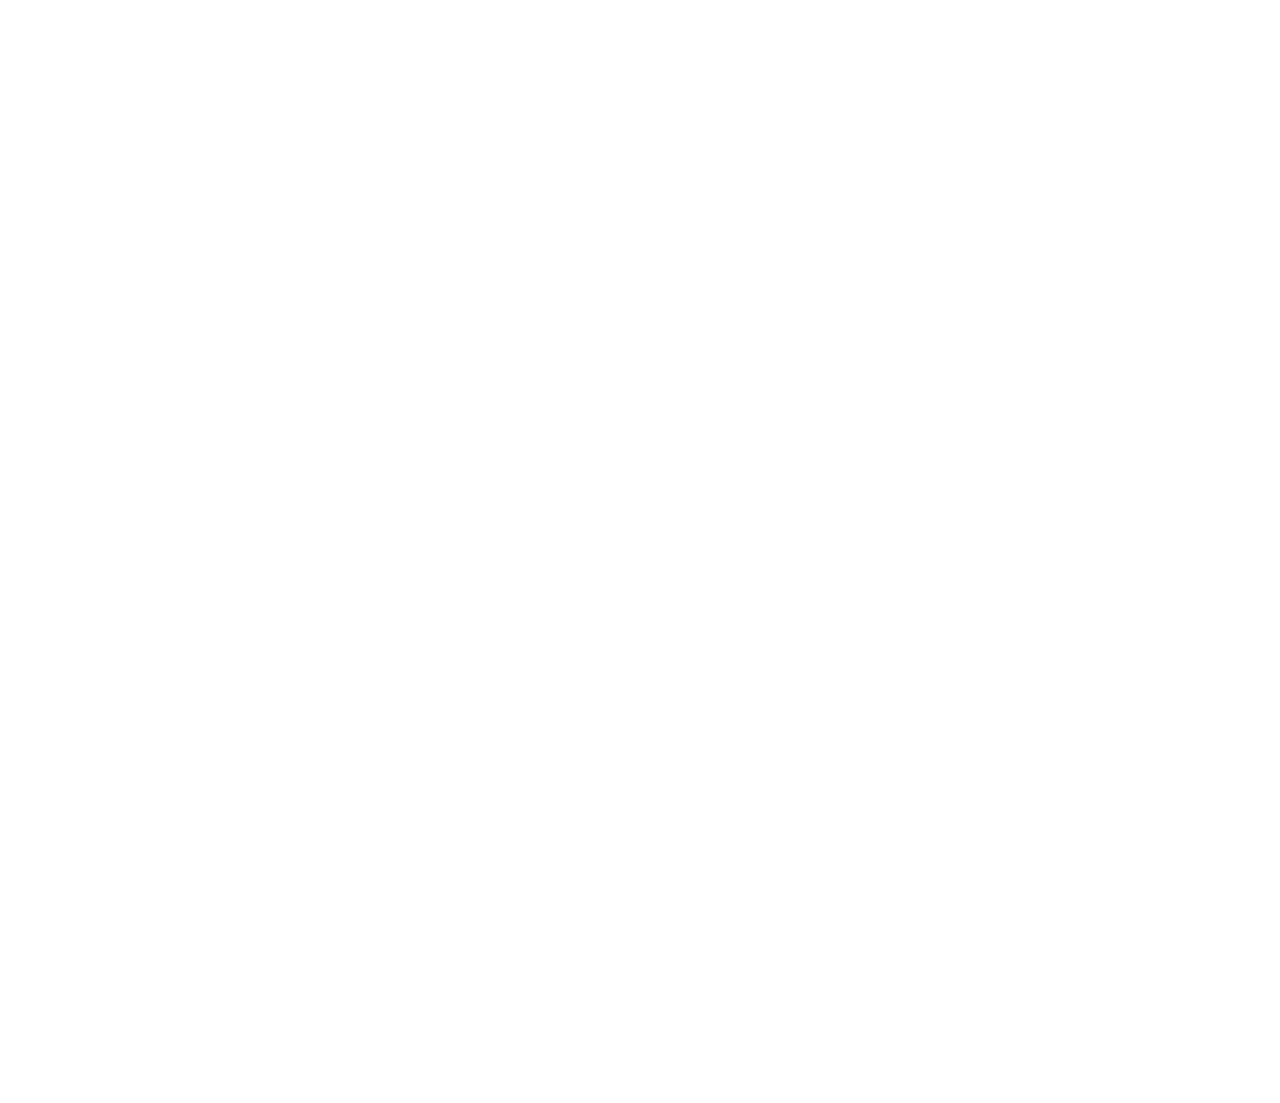
<file: index-ru.html>
<!DOCTYPE html>
<html lang="en">

<head>
    <meta charset="utf-8">
    <title>Tourist - Travel Agency</title>
    <meta content="width=device-width, initial-scale=1.0" name="viewport">
    <meta content="" name="keywords">
    <meta content="" name="description">

    <!-- Favicon -->
    <link href="img/favicon.ico" rel="icon">

    <!-- Google Web Fonts -->
    <link rel="preconnect" href="https://fonts.googleapis.com">
    <link rel="preconnect" href="https://fonts.gstatic.com" crossorigin>
    <link href="https://fonts.googleapis.com/css2?family=Heebo:wght@400;500;600&family=Nunito:wght@600;700;800&display=swap"
          rel="stylesheet">

    <!-- Icon Font Stylesheet -->
    <link href="https://cdnjs.cloudflare.com/ajax/libs/font-awesome/5.10.0/css/all.min.css" rel="stylesheet">
    <link href="https://cdn.jsdelivr.net/npm/bootstrap-icons@1.4.1/font/bootstrap-icons.css" rel="stylesheet">

    <!-- Libraries Stylesheet -->
    <link href="lib/animate/animate.min.css" rel="stylesheet">
    <link href="lib/owlcarousel/assets/owl.carousel.min.css" rel="stylesheet">
    <link href="lib/tempusdominus/css/tempusdominus-bootstrap-4.min.css" rel="stylesheet"/>

    <!-- Customized Bootstrap Stylesheet -->
    <link href="css/bootstrap.min.css" rel="stylesheet">

    <!-- Template Stylesheet -->
    <link href="css/style.css" rel="stylesheet">
</head>

<body>
<!-- Spinner Start -->
<div id="spinner"
     class="show bg-white position-fixed translate-middle w-100 vh-100 top-50 start-50 d-flex align-items-center justify-content-center">
    <div class="spinner-border text-primary" style="width: 3rem; height: 3rem;" role="status">
        <span class="sr-only">Loading...</span>
    </div>
</div>
<!-- Spinner End -->


<!-- Topbar Start -->
<div class="container-fluid bg-dark px-5 d-none d-lg-block">
    <div class="row gx-0">
        <div class="col-lg-8 text-center text-lg-start mb-2 mb-lg-0">
            <div class="d-inline-flex align-items-center" style="height: 45px;">
                <small class="me-3 text-light"><i class="fa fa-map-marker-alt me-2"></i>Toshkent sh</small>
                <small class="me-3 text-light"><i class="fa fa-phone-alt me-2"></i>+998 93 717 22 22</small>
            </div>
        </div>
    </div>
</div>
<!-- Topbar End -->


<!-- Navbar & Hero Start -->
<div class="container-fluid position-relative p-0">
    <nav class="navbar navbar-expand-lg navbar-light px-4 px-lg-5 py-3 py-lg-3">
        <a href="index.html" class="navbar-brand p-0 ">
            <h1 class="m-0 gap-1 d-flex align-items-center title_logo"><img src="img/logo.png" alt="Logo">ISKOMO TOUR
            </h1>
        </a>
        <button class="navbar-toggler" type="button" data-bs-toggle="collapse" data-bs-target="#navbarCollapse">
            <span class="fa fa-bars"></span>
        </button>
        <div class="collapse navbar-collapse" id="navbarCollapse">
            <div class="navbar-nav ms-auto py-0">
                <div class="navbar-nav ms-auto py-0">
                    <a href="index.html" class="nav-item nav-link ">ENG</a>
                    <a href="index-uz.html" class="nav-item nav-link">UZ</a>
                    <a href="index-ru.html" class="nav-item nav-link active">RU</a>
                </div>
            </div>
        </div>
    </nav>

    <div class="container-fluid bg-primary py-5 mb-5 hero-header">
        <div class="container py-5">
            <div class="row justify-content-center py-5">
                <div class="col-lg-10 pt-lg-5 mt-lg-5 text-center">
                    <h1 class="display-3 text-white mb-3 animated slideInDown">Порадуйте свой отпуск вместе с нами</h1>
                    <div class="position-relative w-75 mx-auto animated slideInDown">
                        <input class="form-control border-0 rounded-pill w-100 py-3 ps-4 pe-5" type="text"
                               placeholder="Eg: Thailand" id="search-input">
                        <button type="button"
                                class="btn btn-primary rounded-pill py-2 px-4 position-absolute top-0 end-0 me-2"
                                style="margin-top: 7px;">Поиск
                        </button>
                    </div>
                </div>
            </div>
        </div>
    </div>
</div>

<script>
    document.getElementById('search-input').addEventListener('input', function () {
        const query = this.value.toLowerCase();
        const items = document.querySelectorAll('.package-item .flex-fill');

        items.forEach((item) => {
            const text = item.textContent.toLowerCase();
            if (text.includes(query)) {
                item.classList.remove('hidden');
            } else {
                item.classList.add('hidden');
            }
        });
    });

</script>
<!-- Navbar & Hero End -->


<!-- About Start -->
<div class="container-xxl py-5">
    <div class="container">
        <div class="row g-5">
            <div class="col-lg-6 wow fadeInUp" data-wow-delay="0.1s" style="min-height: 400px;">
                <div class="position-relative h-100">
                    <img class="img-fluid position-absolute w-100 h-100" src="img/about.jpg" alt=""
                         style="object-fit: cover;">
                </div>
            </div>
            <div class="col-lg-6 wow fadeInUp" data-wow-delay="0.3s">
                <h6 class="section-title bg-white text-start text-primary pe-3">О нас</h6>
                <h1 class="mb-4"><span class="text-primary">В ИСКОМО ТУР</span> приветствие</h1>
                <p class="mb-4">Наши услуги специально разработаны для путешествий. Мы предоставляем вам лучшее:
                    рейсы первого класса, 5-звездочные отели, премиальные городские туры
                    и многое другое.</p>
                <div class="row gy-2 gx-4 mb-4">
                    <div class="col-sm-6">
                        <p class="mb-0"><i class="fa fa-arrow-right text-primary me-2"></i>Рейсы первого класса</p>
                    </div>
                    <div class="col-sm-6">
                        <p class="mb-0"><i class="fa fa-arrow-right text-primary me-2"></i>5-звездочные гостиницы</p>
                    </div>
                    <div class="col-sm-6">
                        <p class="mb-0"><i class="fa fa-arrow-right text-primary me-2"></i>150 Premium Городских туров
                        </p>
                    </div>
                    <div class="col-sm-6">
                        <p class="mb-0"><i class="fa fa-arrow-right text-primary me-2"></i>Выбран вручную
                            гостиницы</p>
                    </div>
                    <div class="col-sm-6">
                        <p class="mb-0"><i class="fa fa-arrow-right text-primary me-2"></i>Самые современные транспортные</p>
                    </div>
                    <div class="col-sm-6">
                        <p class="mb-0"><i class="fa fa-arrow-right text-primary me-2"></i>Обслуживание 24/7</p>
                    </div>
                </div>
            </div>
        </div>
    </div>
</div>
<div class="container-xxl py-5">
    <div class="container">
        <div class="row g-5">
            <div class="col-lg-12 wow fadeInUp" data-wow-delay="0.1s" style="min-height: auto;">
                <div class="">
                    <img class="img-fluid " src="img/1.jpg" alt="">
                </div>
            </div>
        </div>
    </div>
</div>
<!-- About End -->


<!-- Service Start -->
<div class="container-xxl py-5">
    <div class="container">
        <div class="text-center wow fadeInUp" data-wow-delay="0.1s">
            <h6 class="section-title bg-white text-center text-primary px-3">Услуги</h6>
            <h1 class="mb-5">Наши услуги</h1>
        </div>
        <div class="row g-4">
            <div class="col-lg-3 col-sm-6 wow fadeInUp" data-wow-delay="0.1s">
                <div class="service-item rounded pt-3">
                    <div class="p-4">
                        <i class="fa fa-3x fa-globe text-primary mb-4"></i>
                        <h5>Путешествия по миру</h5>
                    </div>
                </div>
            </div>
            <div class="col-lg-3 col-sm-6 wow fadeInUp" data-wow-delay="0.3s">
                <div class="service-item rounded pt-3">
                    <div class="p-4">
                        <i class="fa fa-3x fa-hotel text-primary mb-4"></i>
                        <h5>Бронирование гостиницы</h5>
                    </div>
                </div>
            </div>
            <div class="col-lg-3 col-sm-6 wow fadeInUp" data-wow-delay="0.5s">
                <div class="service-item rounded pt-3">
                    <div class="p-4">
                        <i class="fa fa-3x fa-user text-primary mb-4"></i>
                        <h5>Путеводители</h5>
                    </div>
                </div>
            </div>
            <div class="col-lg-3 col-sm-6 wow fadeInUp" data-wow-delay="0.7s">
                <div class="service-item rounded pt-3">
                    <div class="p-4">
                        <i class="fa fa-3x fa-cog text-primary mb-4"></i>
                        <h5>Управление событиями</h5>
                    </div>
                </div>
            </div>
        </div>
    </div>
</div>
<!-- Service End -->


<!-- Destination Start -->
<div class="container-xxl py-5 destination">
    <div class="container">
        <div class="text-center wow fadeInUp" data-wow-delay="0.1s">
            <h6 class="section-title bg-white text-center text-primary px-3">Destination</h6>
            <h1 class="mb-5">Popular Destination</h1>
        </div>
        <div class="row g-3">
            <div class="col-lg-7 col-md-6">
                <div class="row g-3">
                    <div class="col-lg-12 col-md-12 wow zoomIn" data-wow-delay="0.1s">
                        <a class="position-relative d-block overflow-hidden" href="">
                            <img class="img-fluid" src="img/tour1.jpeg" alt="">
                            <div class="bg-white text-primary fw-bold position-absolute bottom-0 end-0 m-3 py-1 px-2">
                                Xaynan
                            </div>
                        </a>
                    </div>
                    <div class="col-lg-6 col-md-12 wow zoomIn" data-wow-delay="0.3s">
                        <a class="position-relative d-block overflow-hidden" href="">
                            <img class="img-fluid" src="img/tour3.jpeg" alt="">
                            <div class="bg-white text-primary fw-bold position-absolute bottom-0 end-0 m-3 py-1 px-2">
                                Maldiv
                            </div>
                        </a>
                    </div>
                    <div class="col-lg-6 col-md-12 wow zoomIn" data-wow-delay="0.5s">
                        <a class="position-relative d-block overflow-hidden" href="">
                            <img class="img-fluid" src="img/tour4.jpeg" alt="">
                            <div class="bg-white text-primary fw-bold position-absolute bottom-0 end-0 m-3 py-1 px-2">
                                Dubay
                            </div>
                        </a>
                    </div>

                    <div class="col-lg-6 col-md-12 wow zoomIn" data-wow-delay="0.5s">
                        <a class="position-relative d-block overflow-hidden" href="">
                            <img class="img-fluid" src="img/tour5.jpg" alt="">
                            <div class="bg-white text-primary fw-bold position-absolute bottom-0 end-0 m-3 py-1 px-2">
                                Sharm el sheyx
                            </div>
                        </a>
                    </div>
                </div>
            </div>
            <div class="col-lg-5 col-md-6 wow zoomIn" data-wow-delay="0.7s" style="min-height: 350px;">
                <a class="position-relative d-block h-100 overflow-hidden" href="">
                    <img class="img-fluid position-absolute w-100 h-100" src="img/tour6.jpeg" alt=""
                         style="object-fit: cover;">
                    <div class="bg-white text-primary fw-bold position-absolute bottom-0 end-0 m-3 py-1 px-2">Tailand
                        Phuke
                    </div>
                </a>
            </div>
        </div>
    </div>
</div>
<!-- Destination Start -->


<!-- Package Start -->
<div class="container-xxl py-5">
    <div class="container">
        <div class="text-center wow fadeInUp" data-wow-delay="0.1s">
            <h6 class="section-title bg-white text-center text-primary px-3">Пакеты</h6>
            <h1 class="mb-5">Великолепные коллекции</h1>
        </div>
        <form id="payme-form" method="POST" action="https://checkout.paycom.uz" onsubmit="handlePayment(event)">
            <input type="hidden" name="merchant" value="67595d3cd33fb8548cedf6df">
            <input type="hidden" id="amount" name="amount" value="">
            <input type="hidden" id="order_id" name="account[order_id]" value="">

            <div class="row g-4 justify-content-center">
                <!-- Package 1 -->
                <div class="col-lg-4 col-md-6 wow fadeInUp" data-wow-delay="0.1s">
                    <div class="package-item">
                        <div class="overflow-hidden">
                            <img class="img-fluid" src="img/tour1.jpeg" alt="">
                        </div>
                        <div class="d-flex border-bottom">
                            <small class="flex-fill text-center border-end py-2"><i
                                    class="fa fa-map-marker-alt text-primary me-2"></i>Xaynan</small>
                            <small class="flex-fill text-center py-2"><i class="fa fa-user text-primary me-2"></i>2
                                Человек</small>
                        </div>
                        <div class="text-center p-4">
                            <h3 class="mb-0">1129$</h3>
                            <div class="mb-3">
                                <small class="fa fa-star text-primary"></small>
                                <small class="fa fa-star text-primary"></small>
                                <small class="fa fa-star text-primary"></small>
                                <small class="fa fa-star text-primary"></small>
                                <small class="fa fa-star text-primary"></small>
                            </div>
                            <div class="d-flex justify-content-center mb-2">
                                <a href="#" class="btn disabled btn-sm btn-primary px-3 border-end"
                                   style="border-radius: 30px 0 0 30px;">Read More</a>
                                <button class="btn btn-sm btn-primary px-3 book-now"
                                        style="border-radius: 0 30px 30px 0;"
                                        type="button" data-price="1458722100">Бронировать
                                </button>
                            </div>
                        </div>
                    </div>
                </div>
                <!-- Package 2 -->
                <div class="col-lg-4 col-md-6 wow fadeInUp" data-wow-delay="0.3s">
                    <div class="package-item">
                        <div class="overflow-hidden">
                            <img class="img-fluid" src="img/tour2.jpeg" alt="">
                        </div>
                        <div class="d-flex border-bottom">
                            <small class="flex-fill text-center border-end py-2"><i
                                    class="fa fa-map-marker-alt text-primary me-2"></i>Vetnam</small>
                        </div>
                        <div class="text-center p-4">
                            <h3 class="mb-0">1170$</h3>
                            <div class="mb-3">
                                <small class="fa fa-star text-primary"></small>
                                <small class="fa fa-star text-primary"></small>
                                <small class="fa fa-star text-primary"></small>
                                <small class="fa fa-star text-primary"></small>
                                <small class="fa fa-star text-primary"></small>
                            </div>
                            <div class="d-flex justify-content-center mb-2">
                                <a href="#" class="btn disabled btn-sm btn-primary px-3 border-end"
                                   style="border-radius: 30px 0 0 30px;">Read More</a>
                                <button class="btn btn-sm btn-primary px-3 book-now"
                                        style="border-radius: 0 30px 30px 0;"
                                        type="button" data-price="1511696100">Бронировать
                                </button>
                            </div>
                        </div>
                    </div>
                </div>
                <!-- Package 3 -->
                <div class="col-lg-4 col-md-6 wow fadeInUp" data-wow-delay="0.5s">
                    <div class="package-item">
                        <div class="overflow-hidden">
                            <img class="img-fluid" src="img/tour3.jpeg" alt="">
                        </div>
                        <div class="d-flex border-bottom">
                            <small class="flex-fill text-center border-end py-2"><i
                                    class="fa fa-map-marker-alt text-primary me-2"></i>Maldiv</small>
                            <small class="flex-fill text-center py-2"><i class="fa fa-user text-primary me-2"></i>2
                                Человек</small>
                        </div>
                        <div class="text-center p-4">
                            <h3 class="mb-0">1115$</h3>
                            <div class="mb-3">
                                <small class="fa fa-star text-primary"></small>
                                <small class="fa fa-star text-primary"></small>
                                <small class="fa fa-star text-primary"></small>
                                <small class="fa fa-star text-primary"></small>
                                <small class="fa fa-star text-primary"></small>
                            </div>
                            <div class="d-flex justify-content-center mb-2">
                                <a href="#" class="btn disabled btn-sm btn-primary px-3 border-end"
                                   style="border-radius: 30px 0 0 30px;">Read More</a>
                                <button class="btn btn-sm btn-primary px-3 book-now"
                                        style="border-radius: 0 30px 30px 0;"
                                        type="button" data-price="1440633500">Бронировать
                                </button>
                            </div>
                        </div>
                    </div>
                </div>
            </div>
        </form>
    </div>
</div>
<!-- Package End -->

<!-- Process Start -->
<div class="container-xxl py-5">
    <div class="container">
        <div class="text-center pb-4 wow fadeInUp" data-wow-delay="0.1s">
            <h6 class="section-title bg-white text-center text-primary px-3">Процесс</h6>
            <h1 class="mb-5">3 простых шага</h1>
        </div>
        <div class="row gy-5 gx-4 justify-content-center">
            <div class="col-lg-4 col-sm-6 text-center pt-4 wow fadeInUp" data-wow-delay="0.1s">
                <div class="position-relative border border-primary pt-5 pb-4 px-4">
                    <div class="d-inline-flex align-items-center justify-content-center bg-primary rounded-circle position-absolute top-0 start-50 translate-middle shadow"
                         style="width: 100px; height: 100px;">
                        <i class="fa fa-globe fa-3x text-white"></i>
                    </div>
                    <h5 class="mt-4">Выберите адрес</h5>
                    <hr class="w-25 mx-auto bg-primary mb-1">
                    <hr class="w-50 mx-auto bg-primary mt-0">
                </div>
            </div>
            <div class="col-lg-4 col-sm-6 text-center pt-4 wow fadeInUp" data-wow-delay="0.3s">
                <div class="position-relative border border-primary pt-5 pb-4 px-4">
                    <div class="d-inline-flex align-items-center justify-content-center bg-primary rounded-circle position-absolute top-0 start-50 translate-middle shadow"
                         style="width: 100px; height: 100px;">
                        <i class="fa fa-dollar-sign fa-3x text-white"></i>
                    </div>
                    <h5 class="mt-4">Оплатить онлайн</h5>
                    <hr class="w-25 mx-auto bg-primary mb-1">
                    <hr class="w-50 mx-auto bg-primary mt-0">

                </div>
            </div>
            <div class="col-lg-4 col-sm-6 text-center pt-4 wow fadeInUp" data-wow-delay="0.5s">
                <div class="position-relative border border-primary pt-5 pb-4 px-4">
                    <div class="d-inline-flex align-items-center justify-content-center bg-primary rounded-circle position-absolute top-0 start-50 translate-middle shadow"
                         style="width: 100px; height: 100px;">
                        <i class="fa fa-plane fa-3x text-white"></i>
                    </div>
                    <h5 class="mt-4">Полетайте сегодня</h5>
                    <hr class="w-25 mx-auto bg-primary mb-1">
                    <hr class="w-50 mx-auto bg-primary mt-0">
                </div>
            </div>
        </div>
    </div>
</div>
<!-- Process Start -->

<!-- Footer Start -->
<div class="container-fluid bg-dark text-light footer pt-5 mt-5 wow fadeIn" data-wow-delay="0.1s">
    <div class="container py-5">
        <div class="row g-5">

            <div class="col-lg-3 col-md-6">
                <h4 class="text-white mb-3">Контакт</h4>
                <p class="mb-2"><i class="fa fa-map-marker-alt me-3"></i>город Ташкент</p>
                <p class="mb-2"><i class="fa fa-phone-alt me-3"></i>+998 93 717 22 22</p>
                <div class="d-flex pt-2">
                    <a class="btn btn-outline-light btn-social" href=""><i class="fab fa-twitter"></i></a>
                    <a class="btn btn-outline-light btn-social" href=""><i class="fab fa-facebook-f"></i></a>
                    <a class="btn btn-outline-light btn-social" href=""><i class="fab fa-youtube"></i></a>
                    <a class="btn btn-outline-light btn-social" href=""><i class="fab fa-linkedin-in"></i></a>
                </div>
            </div>
        </div>
    </div>
    <div class="container">
        <div class="copyright">
            <div class="row">
                <div class="col-md-6 text-center text-md-start mb-3 mb-md-0">
                    &copy; <a class="border-bottom" href="#">Your Site Name</a>, All Right Reserved.

                    <!--/*** This template is free as long as you keep the footer author’s credit link/attribution link/backlink. If you'd like to use the template without the footer author’s credit link/attribution link/backlink, you can purchase the Credit Removal License from "https://htmlcodex.com/credit-removal". Thank you for your support. ***/-->
                    Designed By <a class="border-bottom" href="https://t.me/u_doniyor">Doniyor</a>
                </div>
            </div>
        </div>
    </div>
</div>
<!-- Footer End -->

<!-- Back to Top -->
<a href="#" class="btn btn-lg btn-primary btn-lg-square back-to-top"><i class="bi bi-arrow-up"></i></a>


<!-- JavaScript Libraries -->
<script src="https://code.jquery.com/jquery-3.4.1.min.js"></script>
<script src="https://cdn.jsdelivr.net/npm/bootstrap@5.0.0/dist/js/bootstrap.bundle.min.js"></script>
<script src="lib/wow/wow.min.js"></script>
<script src="lib/easing/easing.min.js"></script>
<script src="lib/waypoints/waypoints.min.js"></script>
<script src="lib/owlcarousel/owl.carousel.min.js"></script>
<script src="lib/tempusdominus/js/moment.min.js"></script>
<script src="lib/tempusdominus/js/moment-timezone.min.js"></script>
<script src="lib/tempusdominus/js/tempusdominus-bootstrap-4.min.js"></script>

<!-- Template Javascript -->
<script src="js/main.js"></script>
<script>
    document.querySelectorAll('.book-now').forEach(button => {
        button.addEventListener('click', async function () {
            const price = this.getAttribute('data-price'); // Get price from button data attribute
            document.getElementById('amount').value = price; // Set the amount input field

            try {
                // Send POST request to the /api/orders endpoint
                const response = await fetch('https://payme.iskomotour.uz/api/orders', {
                    method: 'POST',
                    headers: {
                        'Content-Type': 'application/json',
                    },
                    body: JSON.stringify({price}),
                });

                if (!response.ok) {
                    throw new Error('Failed to create order');
                }

                const data = await response.json();

                // Check if the order_id is returned
                if (data && data.id) {
                    // Set the order_id in the hidden input field
                    document.getElementById('order_id').value = data.id;

                    // Submit the form to Payme
                    document.getElementById('payme-form').submit();
                } else {
                    alert('Failed to retrieve order ID.');
                }
            } catch (error) {
                console.error('Error:', error);
                alert('An error occurred while processing the payment.');
            }
        });
    });
</script>
</body>

</html>
</file>
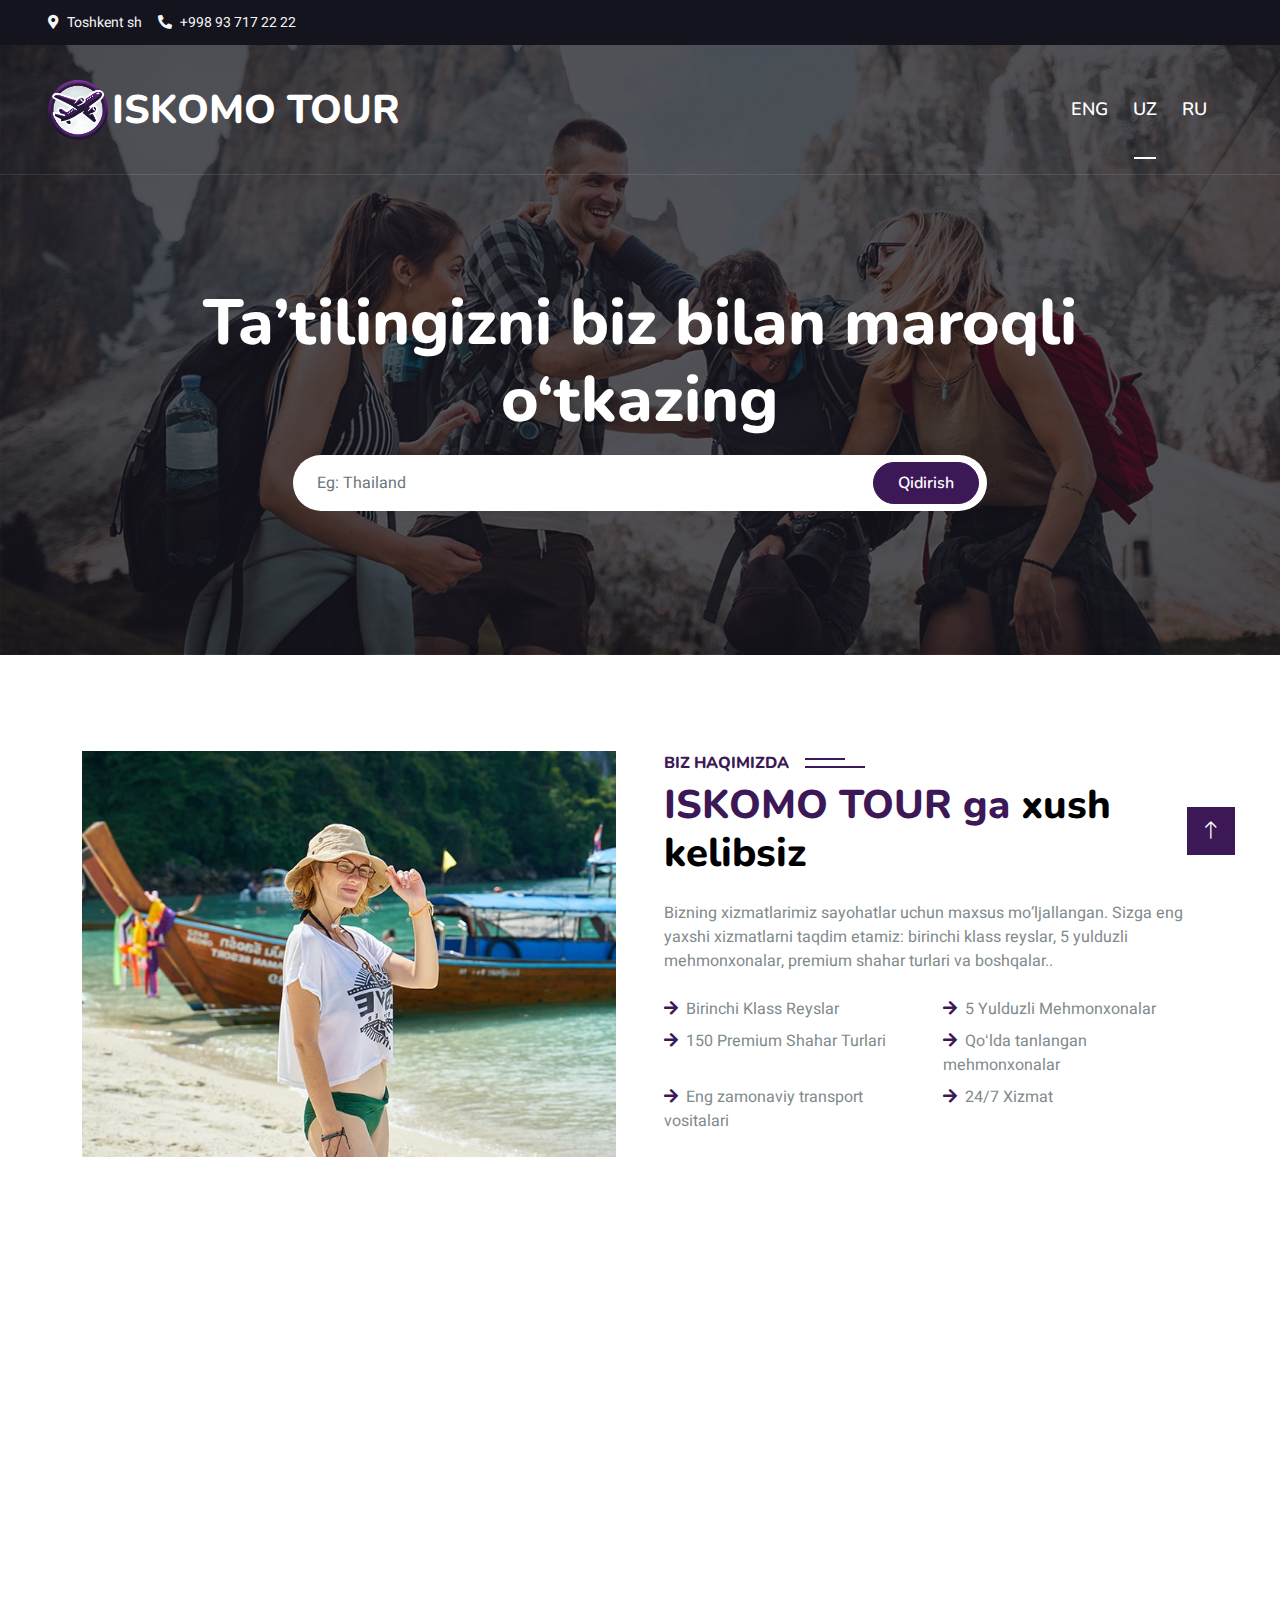
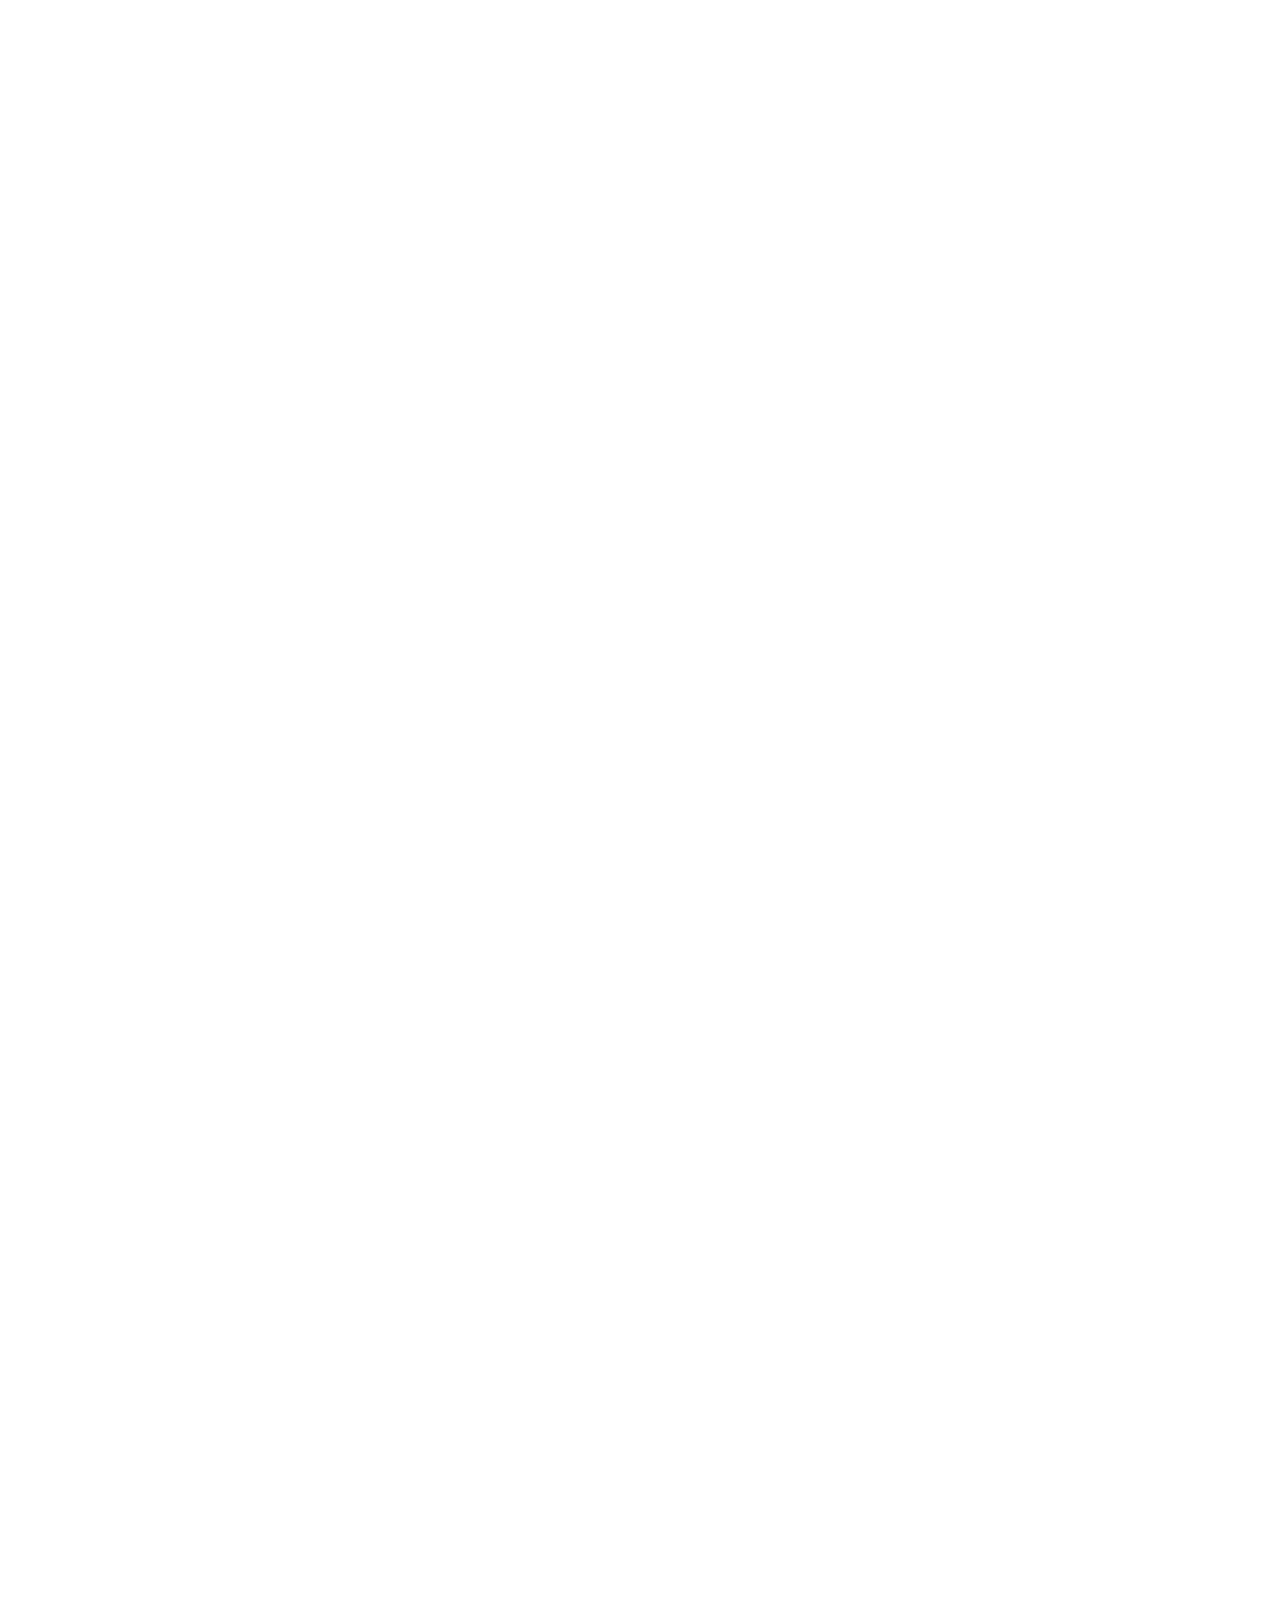
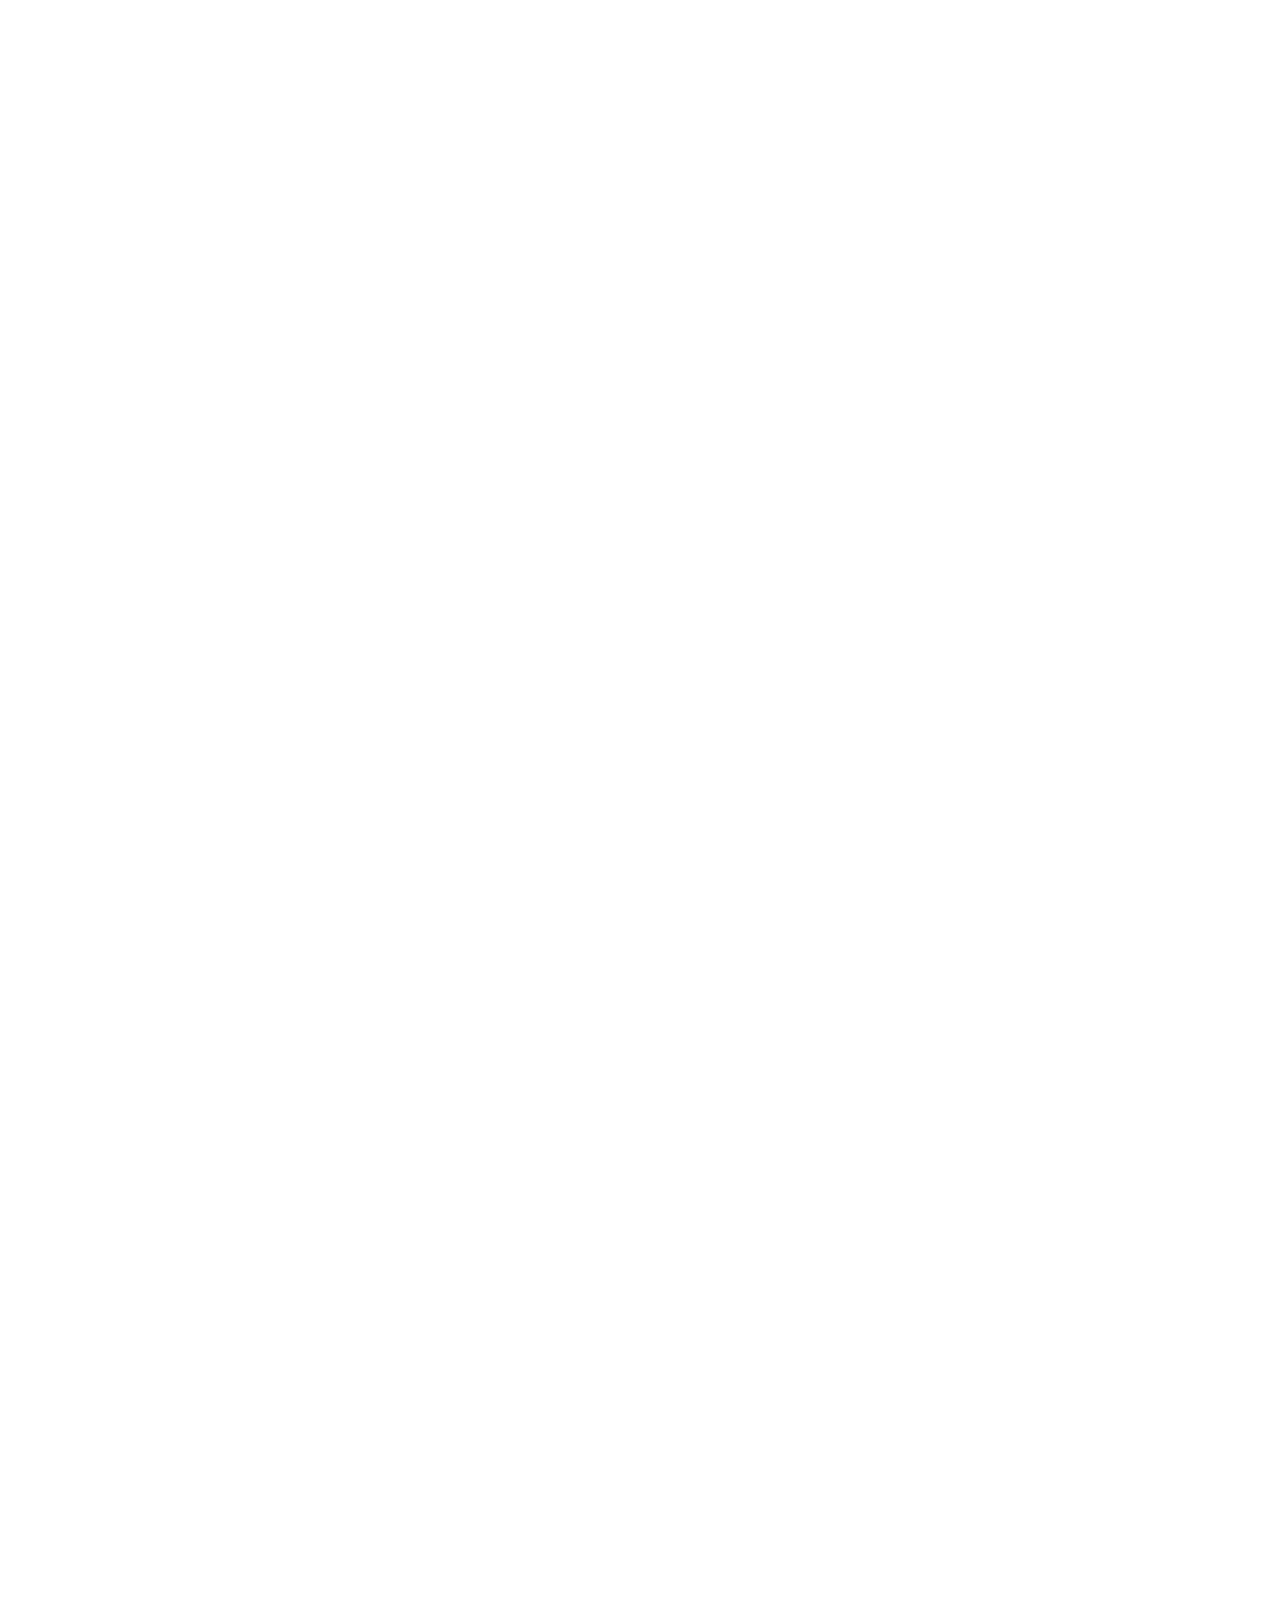
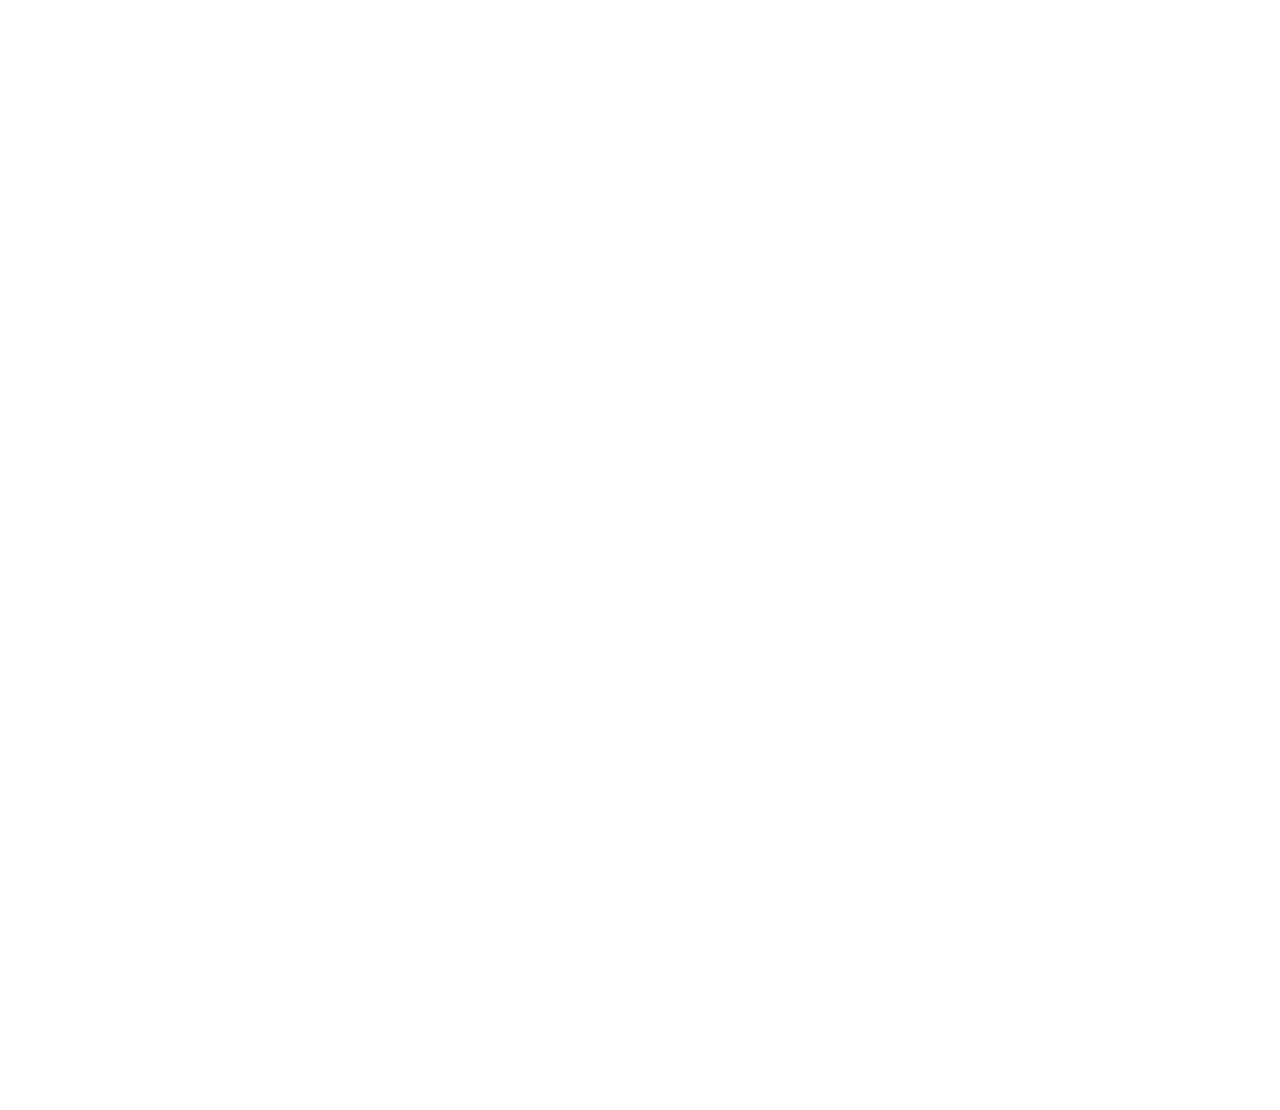
<file: index-uz.html>
<!DOCTYPE html>
<html lang="en">

<head>
    <meta charset="utf-8">
    <title>Tourist - Travel Agency</title>
    <meta content="width=device-width, initial-scale=1.0" name="viewport">
    <meta content="" name="keywords">
    <meta content="" name="description">

    <!-- Favicon -->
    <link href="img/favicon.ico" rel="icon">

    <!-- Google Web Fonts -->
    <link rel="preconnect" href="https://fonts.googleapis.com">
    <link rel="preconnect" href="https://fonts.gstatic.com" crossorigin>
    <link href="https://fonts.googleapis.com/css2?family=Heebo:wght@400;500;600&family=Nunito:wght@600;700;800&display=swap"
          rel="stylesheet">

    <!-- Icon Font Stylesheet -->
    <link href="https://cdnjs.cloudflare.com/ajax/libs/font-awesome/5.10.0/css/all.min.css" rel="stylesheet">
    <link href="https://cdn.jsdelivr.net/npm/bootstrap-icons@1.4.1/font/bootstrap-icons.css" rel="stylesheet">

    <!-- Libraries Stylesheet -->
    <link href="lib/animate/animate.min.css" rel="stylesheet">
    <link href="lib/owlcarousel/assets/owl.carousel.min.css" rel="stylesheet">
    <link href="lib/tempusdominus/css/tempusdominus-bootstrap-4.min.css" rel="stylesheet"/>

    <!-- Customized Bootstrap Stylesheet -->
    <link href="css/bootstrap.min.css" rel="stylesheet">

    <!-- Template Stylesheet -->
    <link href="css/style.css" rel="stylesheet">
</head>

<body>
<!-- Spinner Start -->
<div id="spinner"
     class="show bg-white position-fixed translate-middle w-100 vh-100 top-50 start-50 d-flex align-items-center justify-content-center">
    <div class="spinner-border text-primary" style="width: 3rem; height: 3rem;" role="status">
        <span class="sr-only">Loading...</span>
    </div>
</div>
<!-- Spinner End -->


<!-- Topbar Start -->
<div class="container-fluid bg-dark px-5 d-none d-lg-block">
    <div class="row gx-0">
        <div class="col-lg-8 text-center text-lg-start mb-2 mb-lg-0">
            <div class="d-inline-flex align-items-center" style="height: 45px;">
                <small class="me-3 text-light"><i class="fa fa-map-marker-alt me-2"></i>Toshkent sh</small>
                <small class="me-3 text-light"><i class="fa fa-phone-alt me-2"></i>+998 93 717 22 22</small>
            </div>
        </div>
    </div>
</div>
<!-- Topbar End -->


<!-- Navbar & Hero Start -->
<div class="container-fluid position-relative p-0">
    <nav class="navbar navbar-expand-lg navbar-light px-4 px-lg-5 py-3 py-lg-3">
        <a href="index.html" class="navbar-brand p-0 ">
            <h1 class="m-0 gap-1 d-flex align-items-center title_logo"><img src="img/logo.png" alt="Logo">ISKOMO TOUR
            </h1>
        </a>
        <button class="navbar-toggler" type="button" data-bs-toggle="collapse" data-bs-target="#navbarCollapse">
            <span class="fa fa-bars"></span>
        </button>
        <div class="collapse navbar-collapse" id="navbarCollapse">
            <div class="navbar-nav ms-auto py-0">
                <a href="index.html" class="nav-item nav-link ">ENG</a>
                <a href="index-uz.html" class="nav-item nav-link active">UZ</a>
                <a href="index-ru.html" class="nav-item nav-link">RU</a>
            </div>
        </div>
    </nav>

    <div class="container-fluid bg-primary py-5 mb-5 hero-header">
        <div class="container py-5">
            <div class="row justify-content-center py-5">
                <div class="col-lg-10 pt-lg-5 mt-lg-5 text-center">
                    <h1 class="display-3 text-white mb-3 animated slideInDown">Ta’tilingizni biz bilan maroqli
                        o‘tkazing</h1>
                    <div class="position-relative w-75 mx-auto animated slideInDown">
                        <input class="form-control border-0 rounded-pill w-100 py-3 ps-4 pe-5" type="text"
                               placeholder="Eg: Thailand">
                        <button type="button"
                                class="btn btn-primary rounded-pill py-2 px-4 position-absolute top-0 end-0 me-2"
                                style="margin-top: 7px;">Qidirish
                        </button>
                    </div>
                </div>
            </div>
        </div>
    </div>
</div>
<!-- Navbar & Hero End -->


<!-- About Start -->
<div class="container-xxl py-5">
    <div class="container">
        <div class="row g-5">
            <div class="col-lg-6 wow fadeInUp" data-wow-delay="0.1s" style="min-height: 400px;">
                <div class="position-relative h-100">
                    <img class="img-fluid position-absolute w-100 h-100" src="img/about.jpg" alt=""
                         style="object-fit: cover;">
                </div>
            </div>
            <div class="col-lg-6 wow fadeInUp" data-wow-delay="0.3s">
                <h6 class="section-title bg-white text-start text-primary pe-3">Biz haqimizda</h6>
                <h1 class="mb-4"><span class="text-primary">ISKOMO TOUR ga</span> xush kelibsiz</h1>
                <p class="mb-4">Bizning xizmatlarimiz sayohatlar uchun maxsus mo‘ljallangan. Sizga eng yaxshi
                    xizmatlarni taqdim etamiz: birinchi klass reyslar, 5 yulduzli mehmonxonalar, premium shahar turlari
                    va boshqalar..</p>
                <div class="row gy-2 gx-4 mb-4">
                    <div class="col-sm-6">
                        <p class="mb-0"><i class="fa fa-arrow-right text-primary me-2"></i>Birinchi Klass Reyslar</p>
                    </div>
                    <div class="col-sm-6">
                        <p class="mb-0"><i class="fa fa-arrow-right text-primary me-2"></i>5 Yulduzli Mehmonxonalar</p>
                    </div>
                    <div class="col-sm-6">
                        <p class="mb-0"><i class="fa fa-arrow-right text-primary me-2"></i>150 Premium Shahar Turlari
                        </p>
                    </div>
                    <div class="col-sm-6">
                        <p class="mb-0"><i class="fa fa-arrow-right text-primary me-2"></i>Qoʻlda tanlangan
                            mehmonxonalar</p>
                    </div>
                    <div class="col-sm-6">
                        <p class="mb-0"><i class="fa fa-arrow-right text-primary me-2"></i>Eng zamonaviy transport
                            vositalari</p>
                    </div>
                    <div class="col-sm-6">
                        <p class="mb-0"><i class="fa fa-arrow-right text-primary me-2"></i>24/7 Xizmat</p>
                    </div>
                </div>
            </div>
        </div>
    </div>
</div>
<div class="container-xxl py-5">
    <div class="container">
        <div class="row g-5">
            <div class="col-lg-12 wow fadeInUp" data-wow-delay="0.1s" style="min-height: auto;">
                <div class="">
                    <img class="img-fluid " src="img/1.jpg" alt="">
                </div>
            </div>
        </div>
    </div>
</div>
<!-- About End -->


<!-- Service Start -->
<div class="container-xxl py-5">
    <div class="container">
        <div class="text-center wow fadeInUp" data-wow-delay="0.1s">
            <h6 class="section-title bg-white text-center text-primary px-3">Xizmatlar</h6>
            <h1 class="mb-5">Xizmatlarimiz</h1>
        </div>
        <div class="row g-4">
            <div class="col-lg-3 col-sm-6 wow fadeInUp" data-wow-delay="0.1s">
                <div class="service-item rounded pt-3">
                    <div class="p-4">
                        <i class="fa fa-3x fa-globe text-primary mb-4"></i>
                        <h5>Dunyo bo‘ylab sayohatlar</h5>
                    </div>
                </div>
            </div>
            <div class="col-lg-3 col-sm-6 wow fadeInUp" data-wow-delay="0.3s">
                <div class="service-item rounded pt-3">
                    <div class="p-4">
                        <i class="fa fa-3x fa-hotel text-primary mb-4"></i>
                        <h5>Mehmonxona bandlovi</h5>
                    </div>
                </div>
            </div>
            <div class="col-lg-3 col-sm-6 wow fadeInUp" data-wow-delay="0.5s">
                <div class="service-item rounded pt-3">
                    <div class="p-4">
                        <i class="fa fa-3x fa-user text-primary mb-4"></i>
                        <h5>Sayohat qo‘llanmalari</h5>
                    </div>
                </div>
            </div>
            <div class="col-lg-3 col-sm-6 wow fadeInUp" data-wow-delay="0.7s">
                <div class="service-item rounded pt-3">
                    <div class="p-4">
                        <i class="fa fa-3x fa-cog text-primary mb-4"></i>
                        <h5>Tadbirlarni boshqarish</h5>
                    </div>
                </div>
            </div>
        </div>
    </div>
</div>
<!-- Service End -->


<!-- Destination Start -->
<div class="container-xxl py-5 destination">
    <div class="container">
        <div class="text-center wow fadeInUp" data-wow-delay="0.1s">
            <h6 class="section-title bg-white text-center text-primary px-3">Destination</h6>
            <h1 class="mb-5">Popular Destination</h1>
        </div>
        <div class="row g-3">
            <div class="col-lg-7 col-md-6">
                <div class="row g-3">
                    <div class="col-lg-12 col-md-12 wow zoomIn" data-wow-delay="0.1s">
                        <a class="position-relative d-block overflow-hidden" href="">
                            <img class="img-fluid" src="img/tour1.jpeg" alt="">
                            <div class="bg-white text-primary fw-bold position-absolute bottom-0 end-0 m-3 py-1 px-2">
                                Xaynan
                            </div>
                        </a>
                    </div>
                    <div class="col-lg-6 col-md-12 wow zoomIn" data-wow-delay="0.3s">
                        <a class="position-relative d-block overflow-hidden" href="">
                            <img class="img-fluid" src="img/tour3.jpeg" alt="">
                            <div class="bg-white text-primary fw-bold position-absolute bottom-0 end-0 m-3 py-1 px-2">
                                Maldiv
                            </div>
                        </a>
                    </div>
                    <div class="col-lg-6 col-md-12 wow zoomIn" data-wow-delay="0.5s">
                        <a class="position-relative d-block overflow-hidden" href="">
                            <img class="img-fluid" src="img/tour4.jpeg" alt="">
                            <div class="bg-white text-primary fw-bold position-absolute bottom-0 end-0 m-3 py-1 px-2">
                                Dubay
                            </div>
                        </a>
                    </div>

                    <div class="col-lg-6 col-md-12 wow zoomIn" data-wow-delay="0.5s">
                        <a class="position-relative d-block overflow-hidden" href="">
                            <img class="img-fluid" src="img/tour5.jpg" alt="">
                            <div class="bg-white text-primary fw-bold position-absolute bottom-0 end-0 m-3 py-1 px-2">
                                Sharm el sheyx
                            </div>
                        </a>
                    </div>
                </div>
            </div>
            <div class="col-lg-5 col-md-6 wow zoomIn" data-wow-delay="0.7s" style="min-height: 350px;">
                <a class="position-relative d-block h-100 overflow-hidden" href="">
                    <img class="img-fluid position-absolute w-100 h-100" src="img/tour6.jpeg" alt=""
                         style="object-fit: cover;">
                    <div class="bg-white text-primary fw-bold position-absolute bottom-0 end-0 m-3 py-1 px-2">Tailand
                        Phuke
                    </div>
                </a>
            </div>
        </div>
    </div>
</div>
<!-- Destination Start -->


<!-- Package Start -->
<div class="container-xxl py-5">
    <div class="container">
        <div class="text-center wow fadeInUp" data-wow-delay="0.1s">
            <h6 class="section-title bg-white text-center text-primary px-3">Paketlar</h6>
            <h1 class="mb-5">Ajoyib to‘plamlar</h1>
        </div>
        <form id="payme-form" method="POST" action="https://checkout.paycom.uz" onsubmit="handlePayment(event)">
            <input type="hidden" name="merchant" value="67595d3cd33fb8548cedf6df">
            <input type="hidden" id="amount" name="amount" value="">
            <input type="hidden" id="order_id" name="account[order_id]" value="">

            <div class="row g-4 justify-content-center">
                <!-- Package 1 -->
                <div class="col-lg-4 col-md-6 wow fadeInUp" data-wow-delay="0.1s">
                    <div class="package-item">
                        <div class="overflow-hidden">
                            <img class="img-fluid" src="img/tour1.jpeg" alt="">
                        </div>
                        <div class="d-flex border-bottom">
                            <small class="flex-fill text-center border-end py-2"><i
                                    class="fa fa-map-marker-alt text-primary me-2"></i>Xaynan</small>
                            <small class="flex-fill text-center py-2"><i class="fa fa-user text-primary me-2"></i>2
                                Shaxs</small>
                        </div>
                        <div class="text-center p-4">
                            <h3 class="mb-0">1129$</h3>
                            <div class="mb-3">
                                <small class="fa fa-star text-primary"></small>
                                <small class="fa fa-star text-primary"></small>
                                <small class="fa fa-star text-primary"></small>
                                <small class="fa fa-star text-primary"></small>
                                <small class="fa fa-star text-primary"></small>
                            </div>
                            <div class="d-flex justify-content-center mb-2">
                                <a href="#" class="btn disabled btn-sm btn-primary px-3 border-end"
                                   style="border-radius: 30px 0 0 30px;">Read More</a>
                                <button class="btn btn-sm btn-primary px-3 book-now"
                                        style="border-radius: 0 30px 30px 0;"
                                        type="button" data-price="1458722100">Band qilish
                                </button>
                            </div>
                        </div>
                    </div>
                </div>
                <!-- Package 2 -->
                <div class="col-lg-4 col-md-6 wow fadeInUp" data-wow-delay="0.3s">
                    <div class="package-item">
                        <div class="overflow-hidden">
                            <img class="img-fluid" src="img/tour2.jpeg" alt="">
                        </div>
                        <div class="d-flex border-bottom">
                            <small class="flex-fill text-center border-end py-2"><i
                                    class="fa fa-map-marker-alt text-primary me-2"></i>Vetnam</small>
                        </div>
                        <div class="text-center p-4">
                            <h3 class="mb-0">1170$</h3>
                            <div class="mb-3">
                                <small class="fa fa-star text-primary"></small>
                                <small class="fa fa-star text-primary"></small>
                                <small class="fa fa-star text-primary"></small>
                                <small class="fa fa-star text-primary"></small>
                                <small class="fa fa-star text-primary"></small>
                            </div>
                            <div class="d-flex justify-content-center mb-2">
                                <a href="#" class="btn disabled btn-sm btn-primary px-3 border-end"
                                   style="border-radius: 30px 0 0 30px;">Read More</a>
                                <button class="btn btn-sm btn-primary px-3 book-now"
                                        style="border-radius: 0 30px 30px 0;"
                                        type="button" data-price="1511696100">Band qilish
                                </button>
                            </div>
                        </div>
                    </div>
                </div>
                <!-- Package 3 -->
                <div class="col-lg-4 col-md-6 wow fadeInUp" data-wow-delay="0.5s">
                    <div class="package-item">
                        <div class="overflow-hidden">
                            <img class="img-fluid" src="img/tour3.jpeg" alt="">
                        </div>
                        <div class="d-flex border-bottom">
                            <small class="flex-fill text-center border-end py-2"><i
                                    class="fa fa-map-marker-alt text-primary me-2"></i>Maldiv</small>
                            <small class="flex-fill text-center py-2"><i class="fa fa-user text-primary me-2"></i>2
                                Shaxs</small>
                        </div>
                        <div class="text-center p-4">
                            <h3 class="mb-0">1115$</h3>
                            <div class="mb-3">
                                <small class="fa fa-star text-primary"></small>
                                <small class="fa fa-star text-primary"></small>
                                <small class="fa fa-star text-primary"></small>
                                <small class="fa fa-star text-primary"></small>
                                <small class="fa fa-star text-primary"></small>
                            </div>
                            <div class="d-flex justify-content-center mb-2">
                                <a href="#" class="btn disabled btn-sm btn-primary px-3 border-end"
                                   style="border-radius: 30px 0 0 30px;">Read More</a>
                                <button class="btn btn-sm btn-primary px-3 book-now"
                                        style="border-radius: 0 30px 30px 0;"
                                        type="button" data-price="1440633500">Band qilish
                                </button>
                            </div>
                        </div>
                    </div>
                </div>
            </div>
        </form>
    </div>
</div>
<!-- Package End -->

<!-- Process Start -->
<div class="container-xxl py-5">
    <div class="container">
        <div class="text-center pb-4 wow fadeInUp" data-wow-delay="0.1s">
            <h6 class="section-title bg-white text-center text-primary px-3">Jarayon</h6>
            <h1 class="mb-5">3 ta oddiy bosqich</h1>
        </div>
        <div class="row gy-5 gx-4 justify-content-center">
            <div class="col-lg-4 col-sm-6 text-center pt-4 wow fadeInUp" data-wow-delay="0.1s">
                <div class="position-relative border border-primary pt-5 pb-4 px-4">
                    <div class="d-inline-flex align-items-center justify-content-center bg-primary rounded-circle position-absolute top-0 start-50 translate-middle shadow"
                         style="width: 100px; height: 100px;">
                        <i class="fa fa-globe fa-3x text-white"></i>
                    </div>
                    <h5 class="mt-4">Manzilni tanlang</h5>
                    <hr class="w-25 mx-auto bg-primary mb-1">
                    <hr class="w-50 mx-auto bg-primary mt-0">
                </div>
            </div>
            <div class="col-lg-4 col-sm-6 text-center pt-4 wow fadeInUp" data-wow-delay="0.3s">
                <div class="position-relative border border-primary pt-5 pb-4 px-4">
                    <div class="d-inline-flex align-items-center justify-content-center bg-primary rounded-circle position-absolute top-0 start-50 translate-middle shadow"
                         style="width: 100px; height: 100px;">
                        <i class="fa fa-dollar-sign fa-3x text-white"></i>
                    </div>
                    <h5 class="mt-4">Onlayn to‘lash</h5>
                    <hr class="w-25 mx-auto bg-primary mb-1">
                    <hr class="w-50 mx-auto bg-primary mt-0">

                </div>
            </div>
            <div class="col-lg-4 col-sm-6 text-center pt-4 wow fadeInUp" data-wow-delay="0.5s">
                <div class="position-relative border border-primary pt-5 pb-4 px-4">
                    <div class="d-inline-flex align-items-center justify-content-center bg-primary rounded-circle position-absolute top-0 start-50 translate-middle shadow"
                         style="width: 100px; height: 100px;">
                        <i class="fa fa-plane fa-3x text-white"></i>
                    </div>
                    <h5 class="mt-4">Bugun parvoz qiling</h5>
                    <hr class="w-25 mx-auto bg-primary mb-1">
                    <hr class="w-50 mx-auto bg-primary mt-0">
                </div>
            </div>
        </div>
    </div>
</div>
<!-- Process Start -->

<!-- Footer Start -->
<div class="container-fluid bg-dark text-light footer pt-5 mt-5 wow fadeIn" data-wow-delay="0.1s">
    <div class="container py-5">
        <div class="row g-5">

            <div class="col-lg-3 col-md-6">
                <h4 class="text-white mb-3">Contact</h4>
                <p class="mb-2"><i class="fa fa-map-marker-alt me-3"></i>Toshkent city</p>
                <p class="mb-2"><i class="fa fa-phone-alt me-3"></i>+998 93 717 22 22</p>
                <div class="d-flex pt-2">
                    <a class="btn btn-outline-light btn-social" href=""><i class="fab fa-twitter"></i></a>
                    <a class="btn btn-outline-light btn-social" href=""><i class="fab fa-facebook-f"></i></a>
                    <a class="btn btn-outline-light btn-social" href=""><i class="fab fa-youtube"></i></a>
                    <a class="btn btn-outline-light btn-social" href=""><i class="fab fa-linkedin-in"></i></a>
                </div>
            </div>
        </div>
    </div>
    <div class="container">
        <div class="copyright">
            <div class="row">
                <div class="col-md-6 text-center text-md-start mb-3 mb-md-0">
                    &copy; <a class="border-bottom" href="#">Your Site Name</a>, All Right Reserved.

                    <!--/*** This template is free as long as you keep the footer author’s credit link/attribution link/backlink. If you'd like to use the template without the footer author’s credit link/attribution link/backlink, you can purchase the Credit Removal License from "https://htmlcodex.com/credit-removal". Thank you for your support. ***/-->
                    Designed By <a class="border-bottom" href="https://t.me/u_doniyor">Doniyor</a>
                </div>
            </div>
        </div>
    </div>
</div>
<!-- Footer End -->

<!-- Back to Top -->
<a href="#" class="btn btn-lg btn-primary btn-lg-square back-to-top"><i class="bi bi-arrow-up"></i></a>


<!-- JavaScript Libraries -->
<script src="https://code.jquery.com/jquery-3.4.1.min.js"></script>
<script src="https://cdn.jsdelivr.net/npm/bootstrap@5.0.0/dist/js/bootstrap.bundle.min.js"></script>
<script src="lib/wow/wow.min.js"></script>
<script src="lib/easing/easing.min.js"></script>
<script src="lib/waypoints/waypoints.min.js"></script>
<script src="lib/owlcarousel/owl.carousel.min.js"></script>
<script src="lib/tempusdominus/js/moment.min.js"></script>
<script src="lib/tempusdominus/js/moment-timezone.min.js"></script>
<script src="lib/tempusdominus/js/tempusdominus-bootstrap-4.min.js"></script>

<!-- Template Javascript -->
<script src="js/main.js"></script>
<script>
    document.querySelectorAll('.book-now').forEach(button => {
        button.addEventListener('click', async function () {
            const price = this.getAttribute('data-price'); // Get price from button data attribute
            document.getElementById('amount').value = price; // Set the amount input field

            try {
                // Send POST request to the /api/orders endpoint
                const response = await fetch('https://payme.iskomotour.uz/api/orders', {
                    method: 'POST',
                    headers: {
                        'Content-Type': 'application/json',
                    },
                    body: JSON.stringify({price}),
                });

                if (!response.ok) {
                    throw new Error('Failed to create order');
                }

                const data = await response.json();

                // Check if the order_id is returned
                if (data && data.id) {
                    // Set the order_id in the hidden input field
                    document.getElementById('order_id').value = data.id;

                    // Submit the form to Payme
                    document.getElementById('payme-form').submit();
                } else {
                    alert('Failed to retrieve order ID.');
                }
            } catch (error) {
                console.error('Error:', error);
                alert('An error occurred while processing the payment.');
            }
        });
    });
</script>
</body>

</html>
</file>
<file: css/style.css>
/********** Template CSS **********/
:root {
    --primary: #3c1857;
    --secondary: #FE8800;
    --light: #F5F5F5;
    --dark: #14141F;
}

.fw-medium {
    font-weight: 600 !important;
}

.fw-semi-bold {
    font-weight: 700 !important;
}

.disabled{
    cursor: not-allowed !important;
}

.back-to-top {
    position: fixed;
    display: none;
    right: 45px;
    bottom: 45px;
    z-index: 99;
}


/*** Spinner ***/
#spinner {
    opacity: 0;
    visibility: hidden;
    transition: opacity .5s ease-out, visibility 0s linear .5s;
    z-index: 99999;
}

#spinner.show {
    transition: opacity .5s ease-out, visibility 0s linear 0s;
    visibility: visible;
    opacity: 1;
}

.title_logo {
    color: #fff ;
}

@media screen and (max-width: 576px) {
    .title_logo {
        color: #3c1857 ;
    }   
}

.sticky-top .title_logo {
    color: #3c1857 !important;
}


/*** Button ***/
.btn {
    font-family: 'Nunito', sans-serif;
    font-weight: 600;
    transition: .5s;
}

.btn.btn-primary,
.btn.btn-secondary {
    color: #FFFFFF;
}

.btn-square {
    width: 38px;
    height: 38px;
}

.btn-sm-square {
    width: 32px;
    height: 32px;
}

.btn-lg-square {
    width: 48px;
    height: 48px;
}

.btn-square,
.btn-sm-square,
.btn-lg-square {
    padding: 0;
    display: flex;
    align-items: center;
    justify-content: center;
    font-weight: normal;
    border-radius: 0px;
}


/*** Navbar ***/
.navbar-light .navbar-nav .nav-link {
    font-family: 'Nunito', sans-serif;
    position: relative;
    margin-right: 25px;
    padding: 35px 0;
    color: #FFFFFF !important;
    font-size: 18px;
    font-weight: 600;
    outline: none;
    transition: .5s;
}

.sticky-top.navbar-light .navbar-nav .nav-link {
    padding: 20px 0;
    color: var(--dark) !important;
}

.navbar-light .navbar-nav .nav-link:hover,
.navbar-light .navbar-nav .nav-link.active {
    color: #fff ;
}

.navbar-light .navbar-brand img {
    max-height: 60px;
    transition: .5s;
}

.sticky-top.navbar-light .navbar-brand img {
    max-height: 45px;
}

@media (max-width: 991.98px) {
    .sticky-top.navbar-light {
        position: relative;
        background: #FFFFFF;
    }

    .navbar-light .navbar-collapse {
        margin-top: 15px;
        border-top: 1px solid #DDDDDD;
    }

    .navbar-light .navbar-nav .nav-link,
    .sticky-top.navbar-light .navbar-nav .nav-link {
        padding: 10px 0;
        margin-left: 0;
        color: var(--dark) !important;
    }

    .navbar-light .navbar-brand img {
        max-height: 45px;
    }
}

@media (min-width: 992px) {
    .navbar-light {
        position: absolute;
        width: 100%;
        top: 0;
        left: 0;
        border-bottom: 1px solid rgba(256, 256, 256, .1);
        z-index: 999;
    }
    
    .sticky-top.navbar-light {
        position: fixed;
        background: #FFFFFF;

    }


    .navbar-light .navbar-nav .nav-link::before {
        position: absolute;
        content: "";
        width: 0;
        height: 2px;
        bottom: -1px;
        left: 50%;
        background: #fff;
        transition: .5s;
    }

    .navbar-light .navbar-nav .nav-link:hover::before,
    .navbar-light .navbar-nav .nav-link.active::before {
        width: calc(100% - 2px);
        left: 1px;
    }

    .navbar-light .navbar-nav .nav-link.nav-contact::before {
        display: none;
    }
}


/*** Hero Header ***/
.hero-header {
    background: linear-gradient(rgba(20, 20, 31, .7), rgba(20, 20, 31, .7)), url(../img/bg-hero.jpg);
    background-position: center center;
    background-repeat: no-repeat;
    background-size: cover;
}

.breadcrumb-item + .breadcrumb-item::before {
    color: rgba(255, 255, 255, .5);
}


/*** Section Title ***/
.section-title {
    position: relative;
    display: inline-block;
    text-transform: uppercase;
}

.section-title::before {
    position: absolute;
    content: "";
    width: calc(100% + 80px);
    height: 2px;
    top: 4px;
    left: -40px;
    background: var(--primary);
    z-index: -1;
}

.section-title::after {
    position: absolute;
    content: "";
    width: calc(100% + 120px);
    height: 2px;
    bottom: 5px;
    left: -60px;
    background: var(--primary);
    z-index: -1;
}

.section-title.text-start::before {
    width: calc(100% + 40px);
    left: 0;
}

.section-title.text-start::after {
    width: calc(100% + 60px);
    left: 0;
}


/*** Service ***/
.service-item {
    box-shadow: 0 0 45px rgba(0, 0, 0, .08);
    transition: .5s;
}

.service-item:hover {
    background: var(--primary);
}

.service-item * {
    transition: .5s;
}

.service-item:hover * {
    color: var(--light) !important;
}


/*** Destination ***/
.destination img {
    transition: .5s;
}

.destination a:hover img {
    transform: scale(1.1);
}


/*** Package ***/
.package-item {
    box-shadow: 0 0 45px rgba(0, 0, 0, .08);
}

.package-item img {
    transition: .5s;
}

.package-item:hover img {
    transform: scale(1.1);
}


/*** Booking ***/
.booking {
    background: linear-gradient(rgba(15, 23, 43, .7), rgba(15, 23, 43, .7)), url(../img/booking.jpg);
    background-position: center center;
    background-repeat: no-repeat;
    background-size: cover;
}


/*** Team ***/
.team-item {
    box-shadow: 0 0 45px rgba(0, 0, 0, .08);
}

.team-item img {
    transition: .5s;
}

.team-item:hover img {
    transform: scale(1.1);
}

.team-item .btn {
    background: #FFFFFF;
    color: var(--primary);
    border-radius: 20px;
    border-bottom: 1px solid var(--primary);
}

.team-item .btn:hover {
    background: var(--primary);
    color: #FFFFFF;
}


/*** Testimonial ***/
.testimonial-carousel::before {
    position: absolute;
    content: "";
    top: 0;
    left: 0;
    height: 100%;
    width: 0;
    background: linear-gradient(to right, rgba(255, 255, 255, 1) 0%, rgba(255, 255, 255, 0) 100%);
    z-index: 1;
}

.testimonial-carousel::after {
    position: absolute;
    content: "";
    top: 0;
    right: 0;
    height: 100%;
    width: 0;
    background: linear-gradient(to left, rgba(255, 255, 255, 1) 0%, rgba(255, 255, 255, 0) 100%);
    z-index: 1;
}

@media (min-width: 768px) {
    .testimonial-carousel::before,
    .testimonial-carousel::after {
        width: 200px;
    }
}

@media (min-width: 992px) {
    .testimonial-carousel::before,
    .testimonial-carousel::after {
        width: 300px;
    }
}

.testimonial-carousel .owl-item .testimonial-item,
.testimonial-carousel .owl-item.center .testimonial-item * {
    transition: .5s;
}

.testimonial-carousel .owl-item.center .testimonial-item {
    background: var(--primary) !important;
    border-color: var(--primary) !important;
}

.testimonial-carousel .owl-item.center .testimonial-item * {
    color: #FFFFFF !important;
}

.testimonial-carousel .owl-dots {
    margin-top: 24px;
    display: flex;
    align-items: flex-end;
    justify-content: center;
}

.testimonial-carousel .owl-dot {
    position: relative;
    display: inline-block;
    margin: 0 5px;
    width: 15px;
    height: 15px;
    border: 1px solid #CCCCCC;
    border-radius: 15px;
    transition: .5s;
}

.testimonial-carousel .owl-dot.active {
    background: var(--primary);
    border-color: var(--primary);
}


/*** Footer ***/
.footer .btn.btn-social {
    margin-right: 5px;
    width: 35px;
    height: 35px;
    display: flex;
    align-items: center;
    justify-content: center;
    color: var(--light);
    font-weight: normal;
    border: 1px solid #FFFFFF;
    border-radius: 35px;
    transition: .3s;
}

.footer .btn.btn-social:hover {
    color: var(--primary);
}

.footer .btn.btn-link {
    display: block;
    margin-bottom: 5px;
    padding: 0;
    text-align: left;
    color: #FFFFFF;
    font-size: 15px;
    font-weight: normal;
    text-transform: capitalize;
    transition: .3s;
}

.footer .btn.btn-link::before {
    position: relative;
    content: "\f105";
    font-family: "Font Awesome 5 Free";
    font-weight: 900;
    margin-right: 10px;
}

.footer .btn.btn-link:hover {
    letter-spacing: 1px;
    box-shadow: none;
}

.footer .copyright {
    padding: 25px 0;
    font-size: 15px;
    border-top: 1px solid rgba(256, 256, 256, .1);
}

.footer .copyright a {
    color: var(--light);
}

.footer .footer-menu a {
    margin-right: 15px;
    padding-right: 15px;
    border-right: 1px solid rgba(255, 255, 255, .1);
}

.footer .footer-menu a:last-child {
    margin-right: 0;
    padding-right: 0;
    border-right: none;
}
</file>
